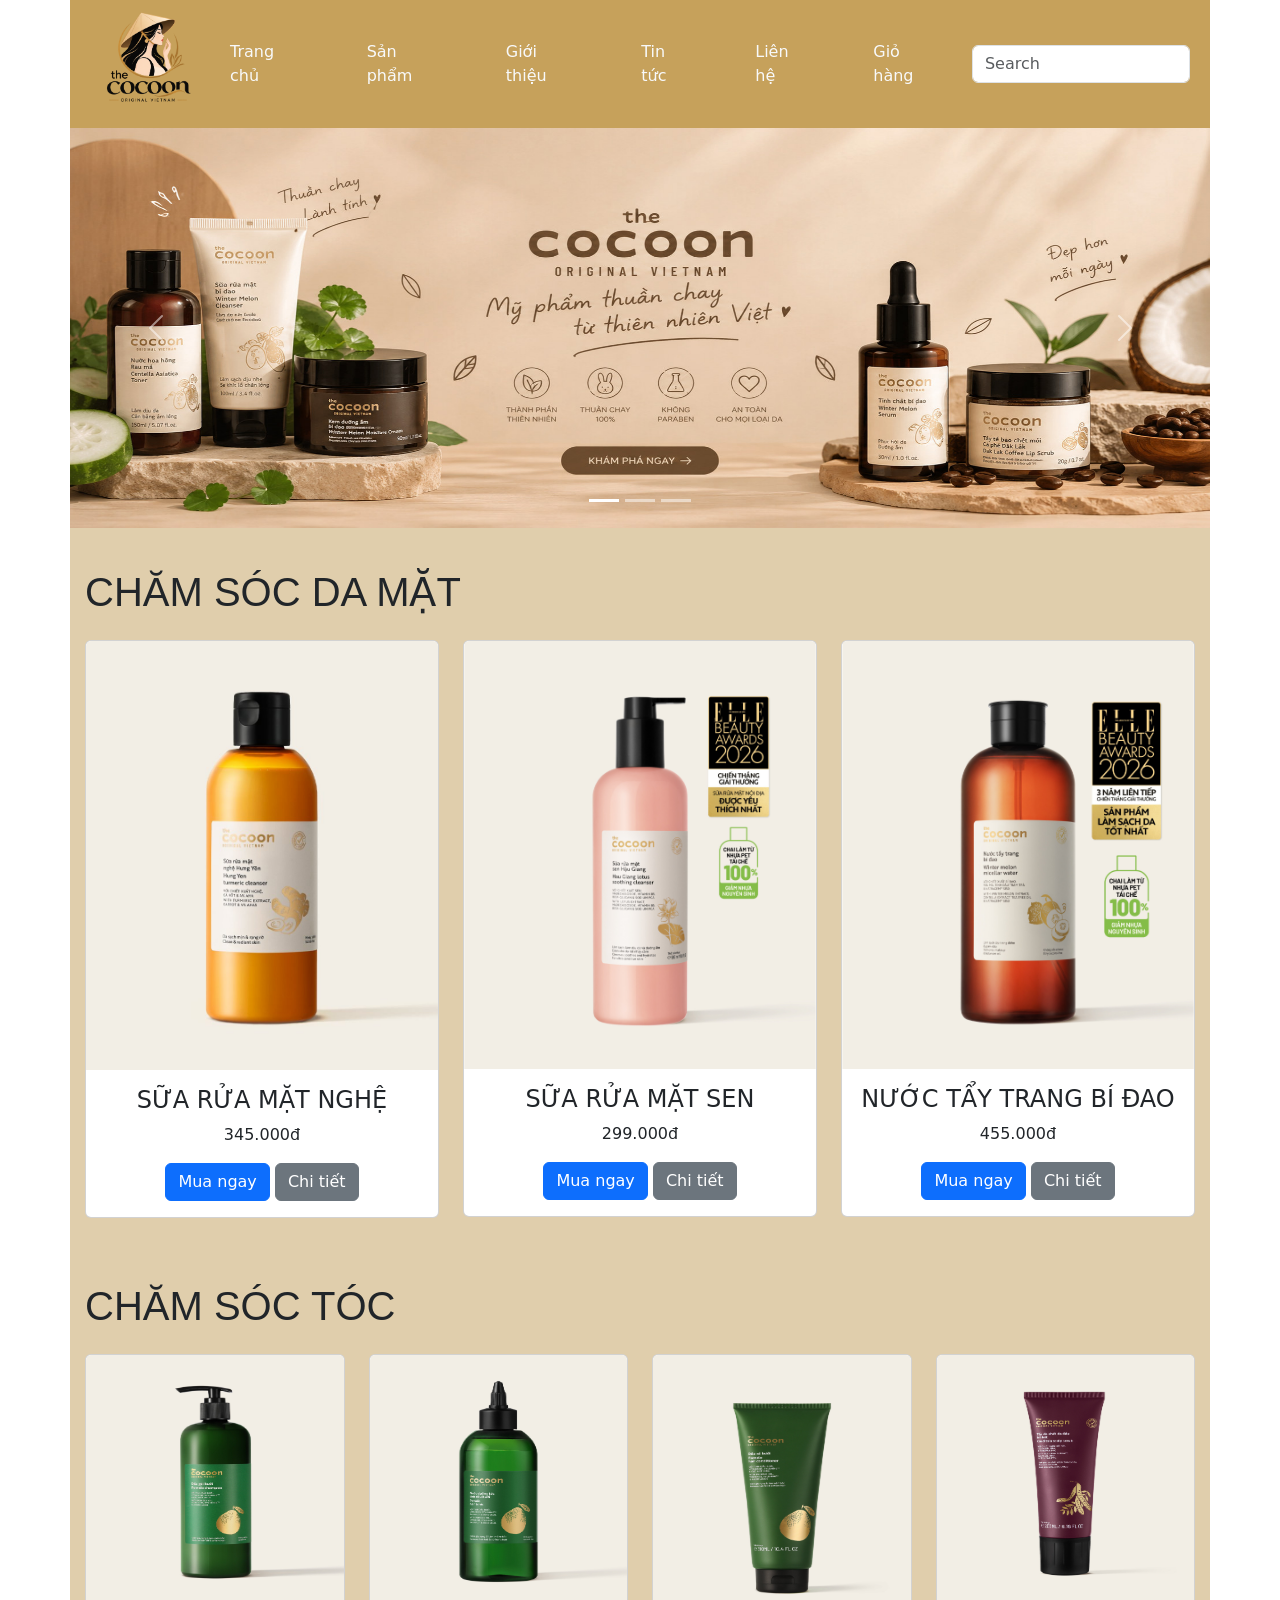
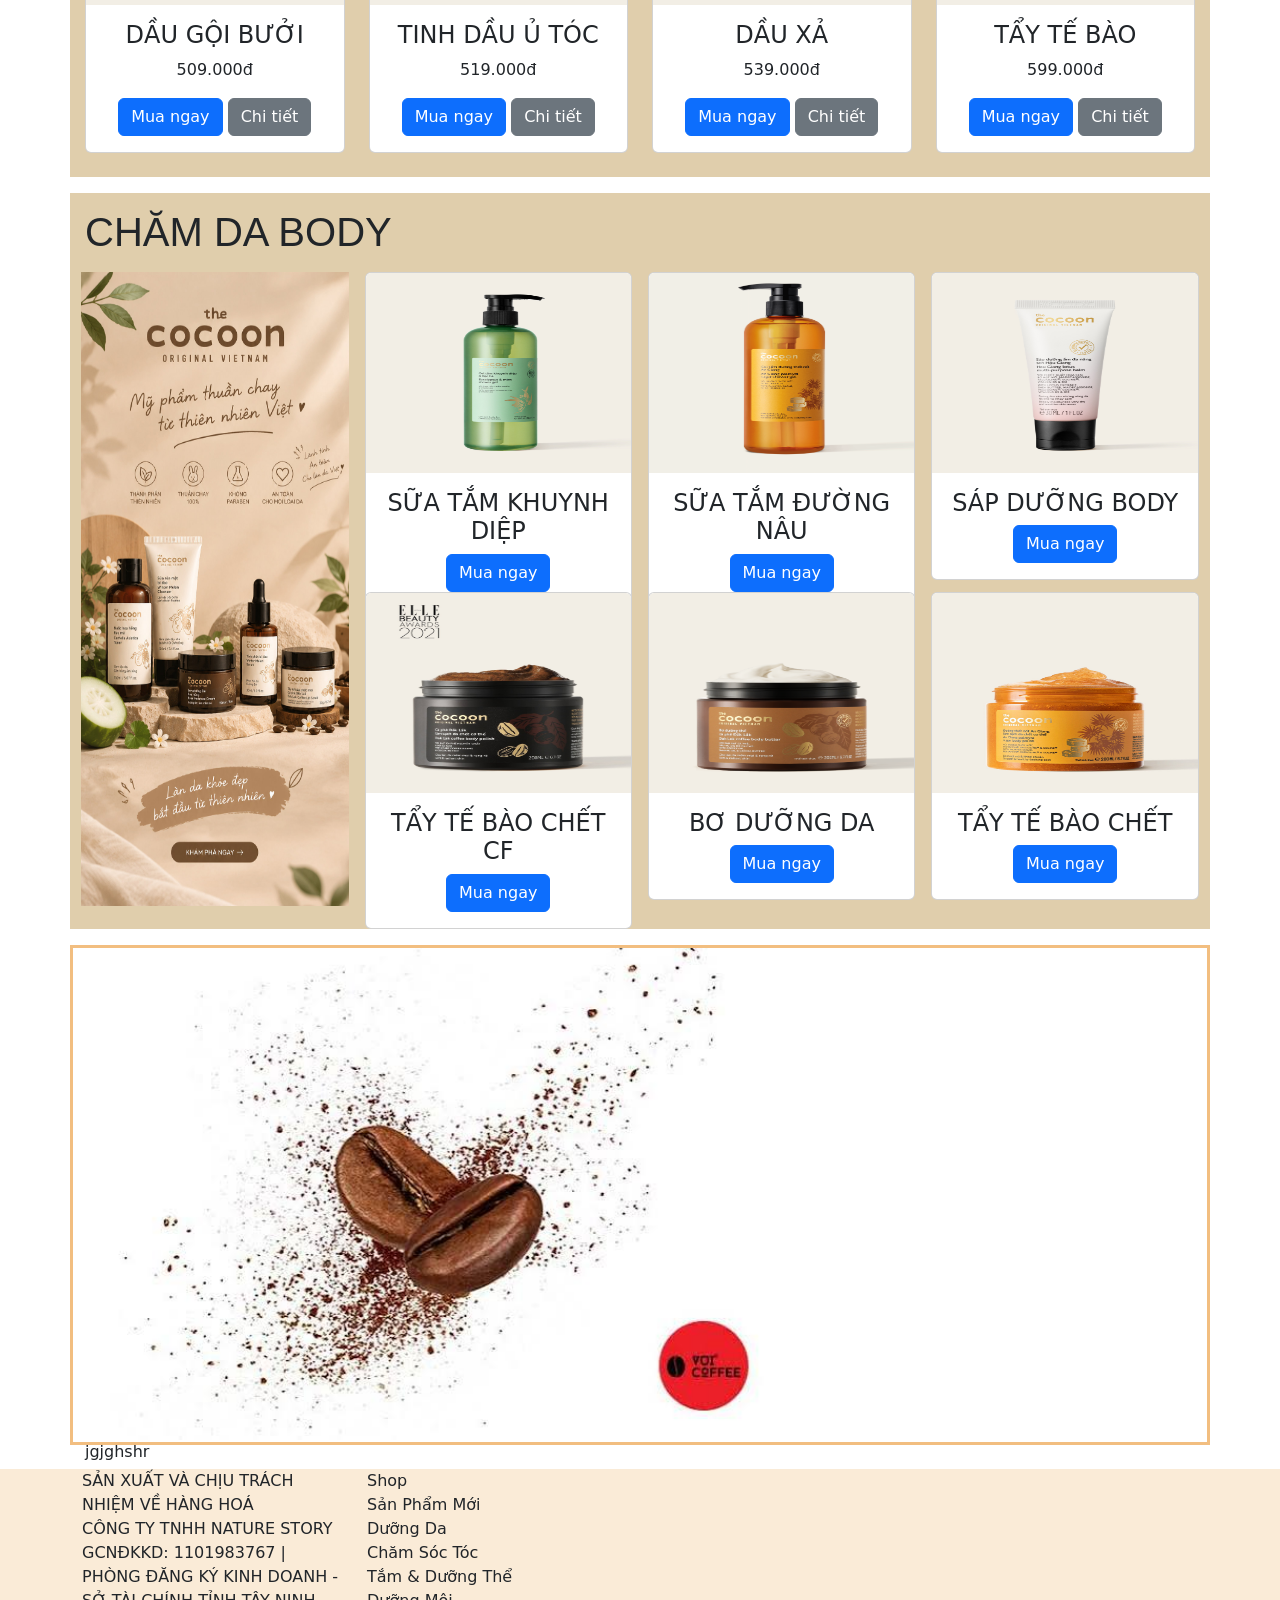
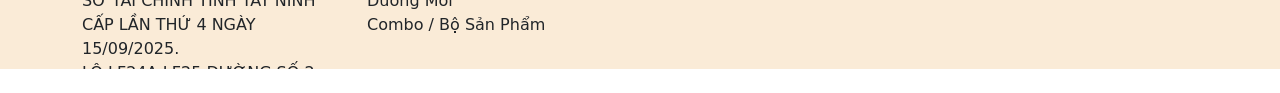
<file: index.html>
<!DOCTYPE html>
<html lang="en">

<head>
  <meta charset="UTF-8">
  <meta http-equiv="X-UA-Compatible" content="IE=edge">
  <meta name="viewport" content="width=device-width, initial-scale=1.0">
  <title>Trang chủ</title>
  <link href="https://cdn.jsdelivr.net/npm/bootstrap@5.3.8/dist/css/bootstrap.min.css" rel="stylesheet">
  <script src="https://cdn.jsdelivr.net/npm/bootstrap@5.3.8/dist/js/bootstrap.bundle.min.js"></script>
  <link rel="stylesheet" href="css/style.css">
  <style>
    .cha {
      position: relative;
    }

    .con {
      position: absolute;
      top: 30%;
      left: 40%;
      color: black;
    }

    .m1 {
      background-color: #C6A15B;

    }

    .m3 {
      background-color: #e0ceac;
      padding: 15px;
    }

    .m2 {
      background-color: #e0ceac;
      padding: 15px;
    }

    .m4 {
      background-color: #e0ceac;
      padding: 15px;
    }

    .container h1 {
      font-family: Arial, Helvetica, sans-serif;
    }

    .fbn img {
      width: 100%;
      height: 100%;
    }

    
  </style>
  </style>
</head>

<body>

  <div class="container p-0">
    <nav class="navbar navbar-expand-sm navbar-dark m1 w-100">
      <div class="container-fluid">
        <a class="navbar-brand" href="javascript:void(0)"></a>
        <button class="navbar-toggler" type="button" data-bs-toggle="collapse" data-bs-target="#mynavbar">
          <span class="navbar-toggler-icon"></span>
        </button>
        <div class="collapse navbar-collapse" id="mynavbar">
          <ul class="navbar-nav me-auto">
            <header style="height: 100px;" class="  d-flex align-items-center cha ">
              <img src="image/logo.png" alt="" style="height: 100%;">
            </header>
            <li class="nav-item p-4">
              <a class="nav-link text-light" href="javascript:void(0)">Trang chủ</a>
            </li>
            <li class="nav-item p-4">
              <a class="nav-link text-light" href="chitietdanhmuc.html">Sản phẩm</a>
            </li>
            <li class="nav-item p-4">
              <a class="nav-link text-light" href="info.html">Giới thiệu</a>
            </li>
            <li class="nav-item p-4">
              <a class="nav-link text-light" href="tintuc.html">Tin tức</a>
            </li>
            <li class="nav-item p-4">
              <a class="nav-link text-light href=" javascript:void(0)>Liên hệ</a>
            </li>
            <li class="nav-item p-4">
              <a class="nav-link text-light" href="giohang.html">Giỏ hàng</a>
            </li>
          </ul>
          <form class="d-flex">
            <input class="form-control me-2" type="text" placeholder="Search">

          </form>
        </div>
      </div>
    </nav>
  </div>

  <div class="container p-0">
    <div class="row">
      <div class="col-md-12">
        <div id="demo" class="carousel slide" data-bs-ride="carousel">

          <!-- Indicators/dots -->
          <div class="carousel-indicators">
            <button type="button" data-bs-target="#demo" data-bs-slide-to="0" class="active"></button>
            <button type="button" data-bs-target="#demo" data-bs-slide-to="1"></button>
            <button type="button" data-bs-target="#demo" data-bs-slide-to="2"></button>
          </div>

          <!-- The slideshow/carousel -->
          <div class="carousel-inner">
            <div class="carousel-item active">
              <img src="image/bn3.jpg" alt="Los Angeles" class="d-block w-100" style="height:400px ;">
            </div>
            <div class="carousel-item">
              <img src="image/bn2.jpg" alt="Chicago" class="d-block w-100" style="height:400px ;">
            </div>
            <div class="carousel-item">
              <img src="image/bnnm1.jpg" alt="New York" class="d-block w-100" style="height:400px ;">
            </div>
          </div>

          <!-- Left and right controls/icons -->
          <button class="carousel-control-prev" type="button" data-bs-target="#demo" data-bs-slide="prev">
            <span class="carousel-control-prev-icon"></span>
          </button>
          <button class="carousel-control-next" type="button" data-bs-target="#demo" data-bs-slide="next">
            <span class="carousel-control-next-icon"></span>
          </button>
        </div>
      </div>
    </div>
  </div>




  <div class=" container m4 py-4">
    <div class="row my-3">
      <h1> CHĂM SÓC DA MẶT</h1>
    </div>
    <div class="row">
      <div class="col-sm-6 col-md-4 hv">
        <div class="card text-center">
          <img class="card-img-top" src="image/srmnghe.jpg" alt="Card image">
          <div class="card-body">
            <h4 class="card-title">SỮA RỬA MẶT NGHỆ </h4>
            <p class="card-text">345.000đ</p>
            <a href="#" class="btn btn-primary">Mua ngay</a>
            <a href="detail.html" class="btn btn-secondary">Chi tiết</a>
          </div>
        </div>
      </div>
      <div class="col-sm-6 col-md-4 hv ">
        <div class="card text-center">
          <img class="card-img-top" src="image/srmsen.jpg" alt="Card image">
          <div class="card-body">
            <h4 class="card-title">SỮA RỬA MẶT SEN</h4>
            <p class="card-text">299.000đ</p>
            <a href="#" class="btn btn-primary">Mua ngay</a>
            <a href="detail.html" class="btn btn-secondary">Chi tiết</a>
          </div>
        </div>
      </div>
      <div class="col-sm-6 col-md-4 hv">
        <div class="card text-center">
          <img class="card-img-top" src="image/ttbidao.jpg" alt="Card image">
          <div class="card-body">
            <h4 class="card-title">NƯỚC TẨY TRANG BÍ ĐAO</h4>
            <p class="card-text">455.000đ</p>
            <a href="#" class="btn btn-primary">Mua ngay</a>
            <a href="detail.html" class="btn btn-secondary">Chi tiết</a>
          </div>
        </div>
      </div>

    </div>
  </div>

  <div class="container m2 py-4">
    <div class="row  my-3">
      <h1> CHĂM SÓC TÓC</h1>
    </div>

    <div class="row">
      <div class="col-sm-6 col-md-3 hv">
        <div class="card text-center">
          <img class="card-img-top" src="image/daugoi.jpg" alt="Card image" style="height:250px ;">
          <div class="card-body">
            <h4 class="card-title">DẦU GỘI BƯỞI</h4>
            <p class="card-text">509.000đ</p>
            <a href="#" class="btn btn-primary">Mua ngay</a>
            <a href="detail.html" class="btn btn-secondary">Chi tiết</a>
          </div>
        </div>
      </div>
      <div class="col-sm-6 col-md-3 hv">
        <div class="card text-center">
          <img class="card-img-top" src="image/nuoctinhdau.jpg" alt="Card image" style="height:250px ;">
          <div class="card-body">
            <h4 class="card-title">TINH DẦU Ủ TÓC</h4>
            <p class="card-text">519.000đ</p>
            <a href="#" class="btn btn-primary">Mua ngay</a>
            <a href="detail.html" class="btn btn-secondary">Chi tiết</a>
          </div>
        </div>
      </div>
      <div class="col-sm-6 col-md-3 hv">
        <div class="card text-center">
          <img class="card-img-top" src="image/dauxa.jpg" alt="Card image" style="height:250px ;">
          <div class="card-body">
            <h4 class="card-title">DẦU XẢ </h4>
            <p class="card-text">539.000đ</p>
            <a href="#" class="btn btn-primary">Mua ngay</a>
            <a href="detail.html" class="btn btn-secondary">Chi tiết</a>
          </div>
        </div>
      </div>
      <div class="col-sm-6 col-md-3 hv">
        <div class="card text-center">
          <img class="card-img-top" src="image/ttbctoc.jpg" alt="Card image" style="height:250px ;">
          <div class="card-body">
            <h4 class="card-title"> TẨY TẾ BÀO </h4>
            <p class="card-text">599.000đ</p>
            <a href="#" class="btn btn-primary">Mua ngay</a>
            <a href="detail.html" class="btn btn-secondary">Chi tiết</a>
          </div>
        </div>
      </div>
    </div>
  </div>


  <div class="container my-3 m3">
    <div class="row">
      <h1> CHĂM DA BODY </h1>
    </div>

    <div class="row">
      <div class="col-md-3  fbn p-2" style="height:650px ;">
        <img src="image/20de23cb-48b7-4f5d-a2d8-8231e789a96f.jpg" alt="">
      </div>
      <div class="col-md-9">
        <div class="row">
          <div class="col-md-4 p-2 " style="height:320px ;">
            <div class="card - text-center">
              <img class="card-img-top" src="image/stam.jpg" alt="Card image" style="height:200px ;">
              <div class="card-body">
                <h4 class="card-title">SỮA TẮM KHUYNH DIỆP</h4>
                <a href="#" class="btn btn-primary">Mua ngay</a>

              </div>
            </div>
          </div>
          <div class="col-md-4 p-2 " style="height:320px ;">
            <div class="card - text-center">
              <img class="card-img-top" src="image/stam1.png" alt="Card image" style="height:200px ;">
              <div class="card-body">
                <h4 class="card-title"> SỮA TẮM ĐƯỜNG NÂU</h4>
                <a href="#" class="btn btn-primary">Mua ngay</a>

              </div>
            </div>
          </div>
          <div class="col-md-4 p-2 " style="height:320px ;">
            <div class="card - text-center">
              <img class="card-img-top" src="image/sapduong.jpg" alt="Card image" style="height:200px ;">
              <div class="card-body">
                <h4 class="card-title">SÁP DƯỠNG BODY</h4>
                <a href="#" class="btn btn-primary">Mua ngay</a>

              </div>
            </div>
          </div>
          <div class="col-md-4 p-2 " style="height:320px ;">
            <div class="card - text-center">
              <img class="card-img-top" src="image/ttbc1.jpg" alt="Card image" style="height:200px ;">
              <div class="card-body">
                <h4 class="card-title">TẨY TẾ BÀO CHẾT CF</h4>
                <a href="#" class="btn btn-primary">Mua ngay</a>

              </div>
            </div>
          </div>
          <div class="col-md-4 p-2 " style="height:320px ;">
            <div class="card - text-center">
              <img class="card-img-top" src="image/boduong.png" alt="Card image" style="height:200px ;">
              <div class="card-body">
                <h4 class="card-title">BƠ DƯỠNG DA</h4>
                <a href="#" class="btn btn-primary">Mua ngay</a>

              </div>
            </div>
          </div>
          <div class="col-md-4 p-2 " style="height:320px ;">
            <div class="card - text-center">
              <img class="card-img-top" src="image/ttbc.jpg" alt="Card image" style="height:200px ;">
              <div class="card-body">
                <h4 class="card-title">TẨY TẾ BÀO CHẾT</h4>
                <a href="#" class="btn btn-primary">Mua ngay</a>

              </div>
            </div>
          </div>

        </div>
      </div>
    </div>
  </div>
  <div class="container" style="border:3px solid rgb(242, 190, 128) ; height:500px; width:100% ;">
    <div class="row">
      <div class="col-md-12">
        <img src="image/cf.jpg" height="100%; width:100%;">
        <div class="image-text">jgjghshr</div>
      </div>
    </div>
  </div>


  <div class="container-fluid my-4" style="background-color:antiquewhite ">
    <div class="container">
      <footer>
        <div class="row">
          <div class="col-md-3" style="height: 200px">
            <p>

              SẢN XUẤT VÀ CHỊU TRÁCH NHIỆM VỀ HÀNG HOÁ <br>
              CÔNG TY TNHH NATURE STORY <br>

              GCNĐKKD: 1101983767 | PHÒNG ĐĂNG KÝ KINH DOANH - SỞ TÀI CHÍNH TỈNH TÂY NINH CẤP LẦN THỨ 4 NGÀY
              15/09/2025.<br>
              LÔ LF24A-LF25 ĐƯỜNG SỐ 2, KHU CÔNG NGHIỆP XUYÊN Á, XÃ ĐỨC LẬP, TỈNH TÂY NINH, VIỆT <br>

              ĐIỆN THOẠI: 19009300 – EMAIL: WE@COCOONVIETNAM.COM<br>
            </p>
          </div>
          <div class="col-md-3" style="height: 200px">
            <p>
              Shop <br>
              Sản Phẩm Mới <br>
              Dưỡng Da <br>
              Chăm Sóc Tóc <br>
              Tắm & Dưỡng Thể <br>
              Dưỡng Môi <br>
              Combo / Bộ Sản Phẩm <br>
            </p>
          </div>
          <div class="col-md-3" style="height: 200px">
            <iframe
              src="https://www.google.com/maps/embed?pb=!1m18!1m12!1m3!1d7839.7555572625315!2d106.63146967575206!3d10.743901989402852!2m3!1f0!2f0!3f0!3m2!1i1024!2i768!4f13.1!3m3!1m2!1s0x31752e794ceeb2e7%3A0x60feca181d4f1dd3!2zVHLGsOG7nW5nIENhbyDEkeG6s25nIEtpbmggdOG6vyBL4bu5IHRodeG6rXQgVHAuSENN!5e0!3m2!1svi!2s!4v1789953434607!5m2!1svi!2s"
              width="250" height="200" style="border:0;" allowfullscreen="" loading="lazy"
              referrerpolicy="strict-origin-when-cross-origin"></iframe>
          </div>
        </div>
      </footer>
    </div>
  </div>


</body>

</html>
</file>
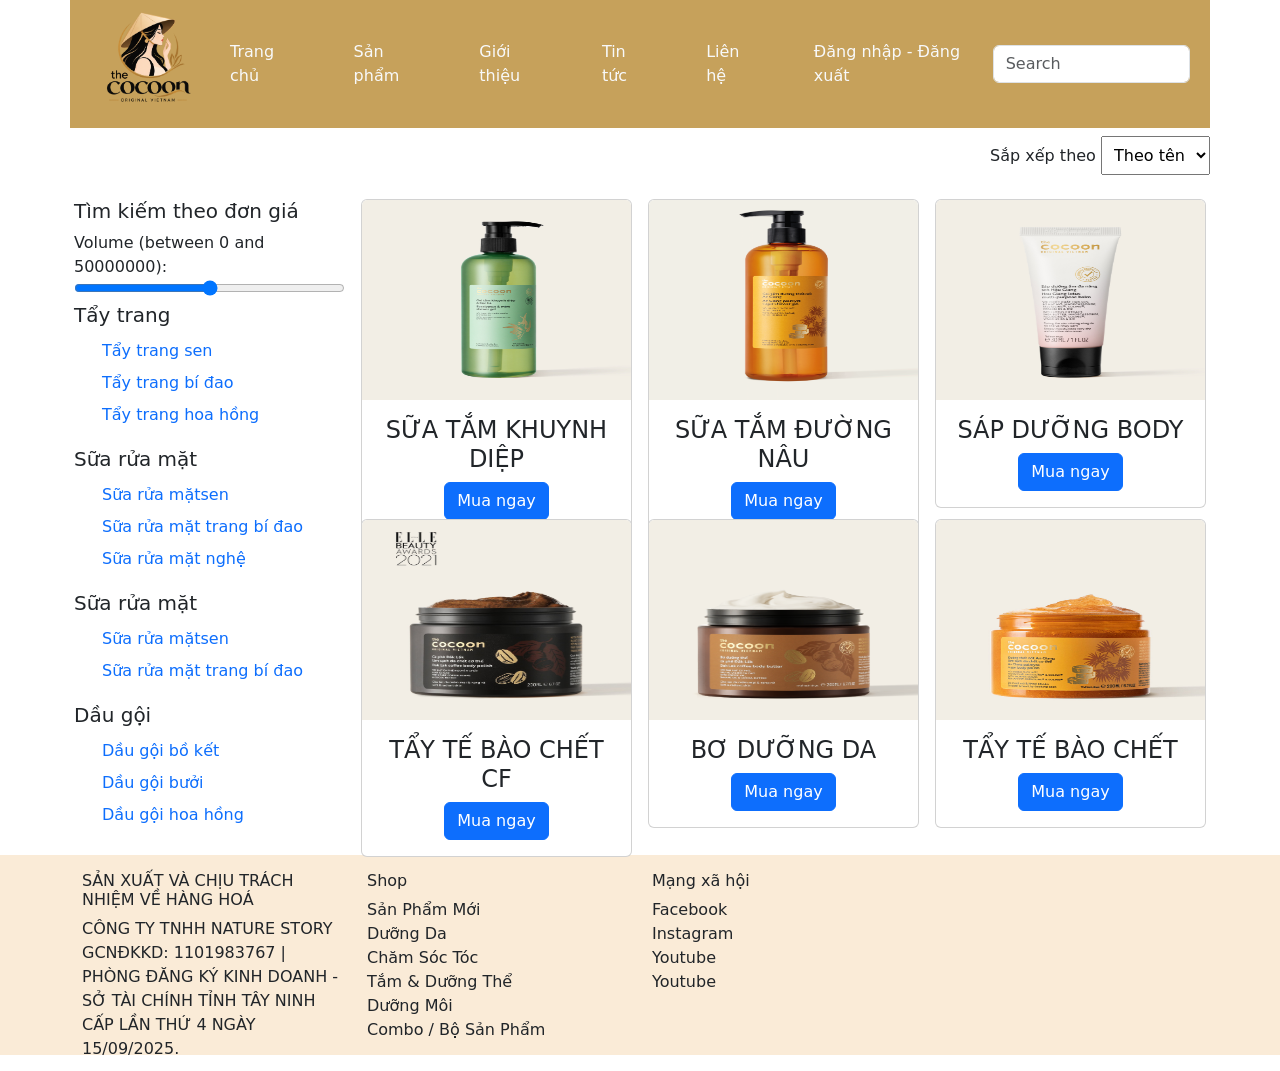
<file: chitietdanhmuc.html>
<!DOCTYPE html>
<html lang="en">

<head>
  <meta charset="UTF-8">
  <meta http-equiv="X-UA-Compatible" content="IE=edge">
  <meta name="viewport" content="width=device-width, initial-scale=1.0">
  <title>Sản phẩm</title>
  <link href="https://cdn.jsdelivr.net/npm/bootstrap@5.3.8/dist/css/bootstrap.min.css" rel="stylesheet">
  <script src="https://cdn.jsdelivr.net/npm/bootstrap@5.3.8/dist/js/bootstrap.bundle.min.js"></script>
  <link rel="stylesheet" href="css/style.css">


  <style>
    .banner img {
      width: 100%;
      height: 250px;
    }

    .m1 {
      background-color: #C6A15B;
    }
  </style>
</head>

<body>

  <div class="container p-0">
    <nav class="navbar navbar-expand-sm navbar-dark m1 w-100">
      <div class="container-fluid">
        <a class="navbar-brand" href="javascript:void(0)"></a>
        <button class="navbar-toggler" type="button" data-bs-toggle="collapse" data-bs-target="#mynavbar">
          <span class="navbar-toggler-icon"></span>
        </button>
        <div class="collapse navbar-collapse" id="mynavbar">
          <ul class="navbar-nav me-auto">
            <header style="height: 100px;" class="  d-flex align-items-center cha ">
              <img src="image/logo.png" alt="" style="height: 100%;">
            </header>


            <li class="nav-item p-4">
              <a class="nav-link text-light" href="index .html">Trang chủ</a>
            </li>
            <li class="nav-item p-4">
              <a class="nav-link text-light" href="javascript:void(0)">Sản phẩm</a>
            </li>
            <li class="nav-item p-4">
              <a class="nav-link text-light" href="javascript:void(0)">Giới thiệu</a>
            </li>
            <li class="nav-item p-4">
              <a class="nav-link text-light" href="tintuc.html">Tin tức</a>
            </li>
            <li class="nav-item p-4">
              <a class="nav-link text-light href=" javascript:void(0)>Liên hệ</a>
            </li>
            <li class="nav-item p-4">
              <a class="nav-link text-light href=" javascript:void(0)>Đăng nhập - Đăng xuất</a>
            </li>
          </ul>
          <form class="d-flex">
            <input class="form-control me-2" type="text" placeholder="Search">

          </form>
        </div>
      </div>
    </nav>
  </div>

  <div class="container my-2">
    <div class="row">
      <div class="col-md-6"></div>
      <div class="col-md-6 text-end p-0">
        <label for="">Sắp xếp theo</label>
        <select name="" id="" class="p-2">
          <option value="">Theo tên</option>
          <option value="">Theo giá</option>
        </select>
      </div>
    </div>
  </div>



  <div class="container p-2">
    <div class="row">
      <div class="col-md-3 p-2" >
        <div class="menu-pro" style="height:600px ;">
          <h5>Tìm kiếm theo đơn giá</h3>
            <form action="/action_page.php">
              <label for="vol">Volume (between 0 and 50000000):</label>
              <input type="range" id="vol" name="vol" min="0" max="50000000" class="w-100">
            </form>

            <div class="row">
              <h5>Tẩy trang</h5>
            </div>
            <div class="row" id="taytrang">
              <ul>
                <li class="ms-4 p-1"><a href="">Tẩy trang sen </a></li>
                <li class="ms-4 p-1"> <a href="">Tẩy trang bí đao</a></li>
                <li class="ms-4 p-1"><a href="">Tẩy trang hoa hồng</a></li>
              </ul>
            </div>

            <div class="row">
              <h5>Sữa rửa mặt</h5>
            </div>
            <div class="row" id="suaruamat">
              <ul>
                <li class="ms-4 p-1"><a href="">Sữa rửa mặtsen </a></li>
                <li class="ms-4 p-1"> <a href="">Sữa rửa mặt trang bí đao</a></li>
                <li class="ms-4 p-1"><a href="">Sữa rửa mặt nghệ</a></li>
              </ul>
            </div>
            <div class="row">
              <h5>Sữa rửa mặt</h5>
            </div>
            <div class="row" id="suaruamat">
              <ul>
                <li class="ms-4 p-1"><a href="">Sữa rửa mặtsen </a></li>
                <li class="ms-4 p-1"> <a href="">Sữa rửa mặt trang bí đao</a></li>
              
              </ul>
            </div>

            <div class="row">
              <h5>Dầu gội</h5>
            </div>
            <div class="row" id="taytrang">
              <ul>
                <li class="ms-4 p-1"><a href="">Dầu gội bồ kết</a></li>
                <li class="ms-4 p-1"> <a href="">Dầu gội bưởi</a></li>
                <li class="ms-4 p-1"><a href="">Dầu gội hoa hồng</a></li>
              </ul>
            </div>
        </div>
      </div>
      <div class="col-md-9">
        <div class="row">
          <div class="col-md-4 p-2 " style="height:320px ;">
            <div class="card - text-center">
              <img class="card-img-top" src="image/stam.jpg" alt="Card image" style="height:200px ;">
              <div class="card-body">
                <h4 class="card-title">SỮA TẮM KHUYNH DIỆP</h4>
                <a href="#" class="btn btn-primary">Mua ngay</a>

              </div>
            </div>
          </div>
          <div class="col-md-4 p-2 " style="height:320px ;">
            <div class="card - text-center">
              <img class="card-img-top" src="image/stam1.png" alt="Card image" style="height:200px ;">
              <div class="card-body">
                <h4 class="card-title"> SỮA TẮM ĐƯỜNG NÂU</h4>
                <a href="#" class="btn btn-primary">Mua ngay</a>

              </div>
            </div>
          </div>
          <div class="col-md-4 p-2 " style="height:320px ;">
            <div class="card - text-center">
              <img class="card-img-top" src="image/sapduong.jpg" alt="Card image" style="height:200px ;">
              <div class="card-body">
                <h4 class="card-title">SÁP DƯỠNG BODY</h4>
                <a href="#" class="btn btn-primary">Mua ngay</a>

              </div>
            </div>
          </div>
          <div class="col-md-4 p-2 " style="height:320px ;">
            <div class="card - text-center">
              <img class="card-img-top" src="image/ttbc1.jpg" alt="Card image" style="height:200px ;">
              <div class="card-body">
                <h4 class="card-title">TẨY TẾ BÀO CHẾT CF</h4>
                <a href="#" class="btn btn-primary">Mua ngay</a>

              </div>
            </div>
          </div>
          <div class="col-md-4 p-2 " style="height:320px ;">
            <div class="card - text-center">
              <img class="card-img-top" src="image/boduong.png" alt="Card image" style="height:200px ;">
              <div class="card-body">
                <h4 class="card-title">BƠ DƯỠNG DA</h4>
                <a href="#" class="btn btn-primary">Mua ngay</a>

              </div>
            </div>
          </div>
          <div class="col-md-4 p-2 " style="height:320px ;">
            <div class="card - text-center">
              <img class="card-img-top" src="image/ttbc.jpg" alt="Card image" style="height:200px ;">
              <div class="card-body">
                <h4 class="card-title">TẨY TẾ BÀO CHẾT</h4>
                <a href="#" class="btn btn-primary">Mua ngay</a>

              </div>
            </div>
          </div>

        </div>
      </div>
    </div>
  </div>

  </div>
  </div>

  </div>
  <div class="container-fluid my-3" style="background-color:antiquewhite ">
    <div class="container">
      <footer>
        <div class="row">
          <div class="col-md-3" style="height: 200px">
            <p>
            <h6>SẢN XUẤT VÀ CHỊU TRÁCH NHIỆM VỀ HÀNG HOÁ </h6>
            CÔNG TY TNHH NATURE STORY <br>

            GCNĐKKD: 1101983767 | PHÒNG ĐĂNG KÝ KINH DOANH - SỞ TÀI CHÍNH TỈNH TÂY NINH CẤP LẦN THỨ 4 NGÀY
            15/09/2025.<br>
            LÔ LF24A-LF25 ĐƯỜNG SỐ 2 <br>
            </p>
          </div>
          <div class="col-md-3" style="height: 200px">
            <p>
            <h6>Shop </h6>
            Sản Phẩm Mới <br>
            Dưỡng Da <br>
            Chăm Sóc Tóc <br>
            Tắm & Dưỡng Thể <br>
            Dưỡng Môi <br>
            Combo / Bộ Sản Phẩm <br>
            </p>
          </div>

          <div class="col-md-3" style="height: 200px">
            <p>
            <h6>Mạng xã hội </h6>
              Facebook <br>
              Instagram <br>
              Youtube <br>
              Youtube <br>
             
            </p>
          </div>
          <div class="col-md-3" style="height: 200px">
            <iframe
              src="https://www.google.com/maps/embed?pb=!1m18!1m12!1m3!1d7839.7555572625315!2d106.63146967575206!3d10.743901989402852!2m3!1f0!2f0!3f0!3m2!1i1024!2i768!4f13.1!3m3!1m2!1s0x31752e794ceeb2e7%3A0x60feca181d4f1dd3!2zVHLGsOG7nW5nIENhbyDEkeG6s25nIEtpbmggdOG6vyBL4bu5IHRodeG6rXQgVHAuSENN!5e0!3m2!1svi!2s!4v1789953434607!5m2!1svi!2s"
              width="250" height="200" style="border:0;" allowfullscreen="" loading="lazy"
              referrerpolicy="strict-origin-when-cross-origin"></iframe>
          </div>
        </div>
      </footer>
    </div>
  </div>


</body>

</html>
</file>
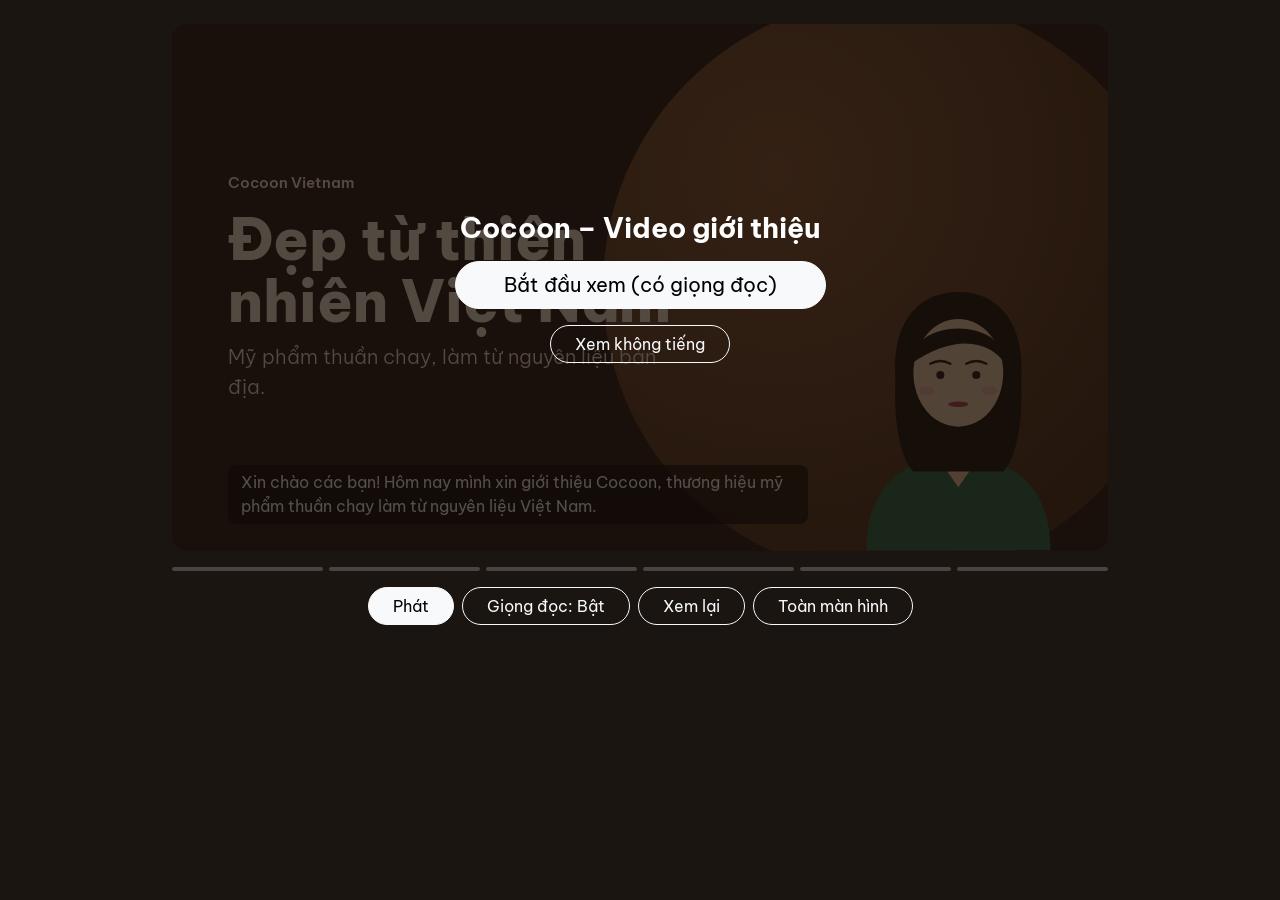
<file: cocoon-video.html>
<!DOCTYPE html>
<html lang="vi">
<head>
<meta charset="UTF-8">
<meta name="viewport" content="width=device-width, initial-scale=1">
<title>Cocoon – Video giới thiệu mỹ phẩm</title>
<link rel="preconnect" href="https://fonts.googleapis.com">
<link rel="preconnect" href="https://fonts.gstatic.com" crossorigin>
<link href="https://fonts.googleapis.com/css2?family=Be+Vietnam+Pro:wght@300;400;600;800&display=swap" rel="stylesheet">
<link href="https://cdn.jsdelivr.net/npm/bootstrap@5.3.3/dist/css/bootstrap.min.css" rel="stylesheet">
<style>
  body { font-family: "Be Vietnam Pro", system-ui, sans-serif; background: #1b1511; color: #fff; }
  .stage { position: relative; overflow: hidden; border-radius: 1rem; background: #000; }
  .scene {
    position: absolute; inset: 0; display: flex; align-items: center;
    padding: 6%; opacity: 0; visibility: hidden;
    transition: opacity .9s ease, visibility .9s;
    background: var(--bg); color: var(--fg);
  }
  .scene.active { opacity: 1; visibility: visible; }
  .orb {
    position: absolute; right: -8%; top: 50%; width: 62%; aspect-ratio: 1; border-radius: 50%;
    background: var(--orb); transform: translateY(-50%) scale(.6);
    transition: transform 4.5s cubic-bezier(.2,.7,.2,1);
  }
  .scene.active .orb { transform: translateY(-50%) scale(1); }
  .orb.small { width: 30%; right: 12%; top: 22%; opacity: .55; }
  .copy { position: relative; z-index: 2; max-width: 55%; }
  .copy h2 { font-weight: 800; font-size: clamp(1.4rem, 5.2vw, 3.6rem); line-height: 1.08; margin: 0 0 .6rem; }
  .copy p  { font-weight: 300; font-size: clamp(.8rem, 1.8vw, 1.25rem); margin: 0; line-height: 1.5; }
  .copy .tag { font-weight: 600; font-size: clamp(.7rem, 1.4vw, .95rem); margin-bottom: .8rem; opacity: .75; }
  .scene.active .copy > * { animation: rise .9s both; }
  .scene.active .copy > *:nth-child(2) { animation-delay: .25s; }
  .scene.active .copy > *:nth-child(3) { animation-delay: .5s; }
  @keyframes rise { from { opacity: 0; transform: translateY(18px); } to { opacity: 1; transform: none; } }

  .s-intro  { --bg:#2a1d14; --fg:#f6ead9; --orb: radial-gradient(circle at 30% 30%, #8a5a36, #3b2616); }
  .s-coffee { --bg:#4a2e1c; --fg:#fbeedd; --orb: radial-gradient(circle at 35% 35%, #c08a58, #6b4128); }
  .s-bido   { --bg:#dcebd2; --fg:#233a22; --orb: radial-gradient(circle at 35% 35%, #f4fbe9, #9cc58a); }
  .s-rose   { --bg:#f6d3dc; --fg:#5a1730; --orb: radial-gradient(circle at 35% 35%, #ffe9ee, #e07a96); }
  .s-nghe   { --bg:#f2b43a; --fg:#3b2400; --orb: radial-gradient(circle at 35% 35%, #ffd877, #d9800f); }
  .s-end    { --bg:#1f3a2b; --fg:#eaf5e4; --orb: radial-gradient(circle at 35% 35%, #4f8a63, #14291d); }


  .presenter { position: absolute; right: 4%; bottom: 0; width: 24%; z-index: 3; pointer-events: none; }
  .presenter svg { width: 100%; height: auto; display: block; }
  .presenter .mouth { transform-box: fill-box; transform-origin: center; }
  .presenter .eyes { transform-box: fill-box; transform-origin: center; animation: blink 4.5s infinite; }
  .presenter.talking .mouth { animation: talk .26s infinite alternate ease-in-out; }
  .presenter.talking .bob { animation: bob .9s infinite alternate ease-in-out; }
  @keyframes talk { from { transform: scaleY(1); } to { transform: scaleY(3.6) scaleX(.85); } }
  @keyframes bob { from { transform: translateY(0); } to { transform: translateY(-3px); } }
  @keyframes blink { 0%, 94%, 100% { transform: scaleY(1); } 97% { transform: scaleY(.1); } }
  .host-video { position: absolute; right: 4%; bottom: 5%; width: 24%; aspect-ratio: 9/16; max-height: 90%; object-fit: cover; border-radius: .75rem; z-index: 3; background: #000; box-shadow: 0 6px 24px rgba(0,0,0,.35); }
  .subtitle {
    position: absolute; left: 6%; bottom: 5%; max-width: 62%; z-index: 4;
    background: rgba(0,0,0,.6); color: #fff; padding: .4rem .8rem; border-radius: .5rem;
    font-size: clamp(.62rem, 1.45vw, 1rem); line-height: 1.45;
  }
  .start-overlay { position: absolute; inset: 0; z-index: 10; background: rgba(20,12,8,.72); }

  .progress-row { display: flex; gap: 6px; }
  .progress-row .seg { flex: 1; height: 4px; background: #ffffff33; border-radius: 4px; overflow: hidden; cursor: pointer; }
  .progress-row .seg i { display: block; height: 100%; width: 0; background: #fff; }
  .btn-ctrl { border-radius: 50rem; }
  @media (max-width: 575px) { .copy { max-width: 70%; } }
  @media (prefers-reduced-motion: reduce) {
    .scene, .orb { transition: none; }
    .scene.active .copy > * { animation: none; }
  }
</style>
</head>
<body>
<main class="container py-4" style="max-width: 960px;">
  <div class="stage ratio ratio-16x9" id="stage">
    <div>
      <section class="scene s-intro" data-voice="Xin chào các bạn! Hôm nay mình xin giới thiệu Cocoon, thương hiệu mỹ phẩm thuần chay làm từ nguyên liệu Việt Nam.">
        <div class="orb"></div>
        <div class="copy">
          <div class="tag">Cocoon Vietnam</div>
          <h2>Đẹp từ thiên nhiên Việt Nam</h2>
          <p>Mỹ phẩm thuần chay, làm từ nguyên liệu bản địa.</p>
        </div>
      </section>

      <section class="scene s-coffee" data-voice="Đầu tiên là cà phê Đắk Lắk. Hạt cà phê giúp tẩy tế bào chết nhẹ nhàng, cho làn da mịn màng và sạch sâu.">
        <div class="orb"></div>
        <div class="copy">
          <div class="tag">Cà phê Đắk Lắk</div>
          <h2>Làn da mịn màng, sạch sâu</h2>
          <p>Hạt cà phê Đắk Lắk giúp tẩy tế bào chết cho mặt và cơ thể.</p>
        </div>
      </section>

      <section class="scene s-bido" data-voice="Tiếp theo là bí đao. Mát lành và dịu nhẹ, bí đao giúp làm dịu da và cân bằng da dầu mỗi ngày.">
        <div class="orb"></div>
        <div class="copy">
          <div class="tag">Bí đao</div>
          <h2>Làm dịu, cân bằng da dầu</h2>
          <p>Bí đao mát lành, quen thuộc trong bữa cơm Việt, nay chăm da mỗi ngày.</p>
        </div>
      </section>

      <section class="scene s-rose" data-voice="Hoa hồng mang đến hương thơm dịu dàng, giúp cấp ẩm cho làn da mềm mượt.">
        <div class="orb"></div>
        <div class="copy">
          <div class="tag">Hoa hồng</div>
          <h2>Cấp ẩm, da mềm mượt</h2>
          <p>Hương hoa hồng nhẹ nhàng cho làn da đủ nước.</p>
        </div>
      </section>

      <section class="scene s-nghe" data-voice="Còn nghệ Hưng Yên là bí quyết dưỡng da truyền thống, giúp da sáng và đều màu.">
        <div class="orb"></div>
        <div class="copy">
          <div class="tag">Nghệ Hưng Yên</div>
          <h2>Da sáng, đều màu</h2>
          <p>Nghệ vàng Hưng Yên, bí quyết dưỡng da truyền thống.</p>
        </div>
      </section>

      <section class="scene s-end" data-voice="Tất cả sản phẩm Cocoon đều thuần chay và không thử nghiệm trên động vật. Cocoon, làm đẹp từ thiên nhiên Việt Nam. Cảm ơn các bạn đã xem!">
        <div class="orb"></div>
        <div class="copy">
          <div class="tag">Cam kết của Cocoon</div>
          <h2>100% thuần chay. Không thử nghiệm trên động vật.</h2>
          <p>Cocoon – Làm đẹp từ thiên nhiên Việt Nam.</p>
        </div>
      </section>

      <div class="presenter" id="presenter" aria-hidden="true">
        <svg viewBox="0 0 200 270" xmlns="http://www.w3.org/2000/svg">
          <path d="M18 270 C18 208 58 186 100 186 C142 186 182 208 182 270Z" fill="#2f6b4a"/>
          <path d="M82 188 L100 214 L118 188Z" fill="#f1c9a5"/>
          <rect x="88" y="158" width="24" height="34" fill="#f1c9a5"/>
          <g class="bob">
            <path d="M44 120 C40 60 70 40 100 40 C130 40 160 60 156 120 C158 160 150 190 140 200 L60 200 C50 190 42 160 44 120Z" fill="#1d1410"/>
            <ellipse cx="100" cy="112" rx="40" ry="48" fill="#f6d3b3"/>
            <path d="M58 104 C58 62 142 62 142 104 C128 84 98 76 58 104Z" fill="#1d1410"/>
            <g class="eyes"><circle cx="84" cy="114" r="3.6" fill="#2a1a12"/><circle cx="116" cy="114" r="3.6" fill="#2a1a12"/></g>
            <path d="M75 104 Q84 99 93 104 M107 104 Q116 99 125 104" stroke="#2a1a12" stroke-width="2" fill="none" stroke-linecap="round"/>
            <ellipse cx="72" cy="128" rx="7" ry="4" fill="#f09aa8" opacity=".45"/>
            <ellipse cx="128" cy="128" rx="7" ry="4" fill="#f09aa8" opacity=".45"/>
            <ellipse class="mouth" cx="100" cy="140" rx="9" ry="2.4" fill="#b3475a"/>
          </g>
        </svg>
      </div>
      <video class="host-video" id="hostVideo" playsinline preload="auto" hidden></video>
      <div class="subtitle" id="subtitle"></div>
      <div class="start-overlay d-flex flex-column align-items-center justify-content-center gap-3 text-center p-3" id="overlay">
        <h3 class="fw-bold m-0">Cocoon – Video giới thiệu</h3>
        <button class="btn btn-light btn-lg btn-ctrl px-5" id="startVoice">Bắt đầu xem (có giọng đọc)</button>
        <button class="btn btn-outline-light btn-ctrl px-4" id="startMute">Xem không tiếng</button>
      </div>
    </div>
  </div>

  <div class="progress-row mt-3" id="progress" aria-label="Tiến trình video"></div>

  <div class="d-flex flex-wrap gap-2 justify-content-center mt-3">
    <button class="btn btn-light btn-ctrl px-4" id="playBtn">Phát</button>
    <button class="btn btn-outline-light btn-ctrl px-4" id="voiceBtn">Giọng đọc: Bật</button>
    <button class="btn btn-outline-light btn-ctrl px-4" id="replayBtn">Xem lại</button>
    <button class="btn btn-outline-light btn-ctrl px-4" id="fsBtn">Toàn màn hình</button>
  </div>
</main>

<script src="https://cdn.jsdelivr.net/npm/bootstrap@5.3.3/dist/js/bootstrap.bundle.min.js"></script>
<script>
(function () {
  var HOST_VIDEO = '';            // dán đường dẫn video MC vào đây, ví dụ 'mc.mp4'
  var MIN = 5500;                 // thời gian tối thiểu mỗi cảnh (ms)
  var scenes = document.querySelectorAll('.scene');
  var bar = document.getElementById('progress');
  var playBtn = document.getElementById('playBtn');
  var voiceBtn = document.getElementById('voiceBtn');
  var presenter = document.getElementById('presenter');
  var subtitle = document.getElementById('subtitle');
  var overlay = document.getElementById('overlay');
  var synth = window.speechSynthesis, viVoice = null, token = 0;
  var segs = [], current = 0, elapsed = 0, last = performance.now();
  var playing = false, voiceOn = true, speaking = false, spoken = true;
  var hostVideo = document.getElementById('hostVideo'), HOST = !!HOST_VIDEO;
  if (HOST) {
    hostVideo.src = HOST_VIDEO; hostVideo.hidden = false;
    presenter.style.display = 'none';
    voiceBtn.style.display = 'none';
    document.getElementById('startVoice').textContent = 'Bắt đầu xem (có tiếng)';
    hostVideo.addEventListener('loadedmetadata', function () {
      MIN = hostVideo.duration * 1000 / scenes.length;   // chia đều video cho các cảnh
    });
  }

  function pickVoice() {
    if (!synth) return;
    viVoice = synth.getVoices().filter(function (v) { return /^vi/i.test(v.lang); })[0] || null;
  }
  if (synth) { pickVoice(); synth.onvoiceschanged = pickVoice; }

  function speak(text) {
    var my = ++token;
    speaking = false;
    if (synth) synth.cancel();
    if (!voiceOn || !synth) { spoken = true; return; }
    spoken = false;
    var u = new SpeechSynthesisUtterance(text);
    u.lang = 'vi-VN'; u.rate = 0.95;
    if (viVoice) u.voice = viVoice;
    u.onstart = function () { if (my === token) speaking = true; };
    u.onend = u.onerror = function () { if (my === token) { speaking = false; spoken = true; } };
    synth.speak(u);
  }

  scenes.forEach(function (_, i) {
    var s = document.createElement('div');
    s.className = 'seg';
    s.innerHTML = '<i></i>';
    s.addEventListener('click', function () { go(i, true); });
    bar.appendChild(s);
    segs.push(s.firstChild);
  });

  function go(i, seek) {
    current = i; elapsed = 0;
    scenes.forEach(function (sc, k) { sc.classList.toggle('active', k === i); });
    segs.forEach(function (f, k) { f.style.width = k < i ? '100%' : '0'; });
    subtitle.textContent = scenes[i].dataset.voice;
    if (HOST && seek) hostVideo.currentTime = i * MIN / 1000;
    if (playing && !HOST) speak(scenes[i].dataset.voice); else spoken = true;
  }

  function stop() {
    playing = false; token++; speaking = false;
    if (synth) synth.cancel();
    presenter.classList.remove('talking');
    if (HOST) hostVideo.pause();
    playBtn.textContent = 'Phát';
  }

  function tick(now) {
    var dt = now - last; last = now;
    if (playing) {
      elapsed += dt;
      segs[current].style.width = Math.min(100, elapsed / MIN * 100) + '%';
      presenter.classList.toggle('talking', voiceOn ? speaking : elapsed < MIN * 0.85);
      if (elapsed > 25000) spoken = true;          // phòng khi giọng đọc bị treo
      if (elapsed >= MIN && spoken) {
        if (current < scenes.length - 1) go(current + 1);
        else stop();
      }
    }
    requestAnimationFrame(tick);
  }

  function start(withVoice) {
    voiceOn = HOST ? false : withVoice;
    if (HOST) { hostVideo.muted = !withVoice; hostVideo.play(); }
    voiceBtn.textContent = 'Giọng đọc: ' + (voiceOn ? 'Bật' : 'Tắt');
    overlay.style.display = 'none';
    playing = true; playBtn.textContent = 'Tạm dừng';
    go(0, true);
  }
  document.getElementById('startVoice').addEventListener('click', function () { start(true); });
  document.getElementById('startMute').addEventListener('click', function () { start(false); });

  playBtn.addEventListener('click', function () {
    if (playing) {
      playing = false; playBtn.textContent = 'Phát';
      if (synth) synth.pause();
      if (HOST) hostVideo.pause();
      presenter.classList.remove('talking');
    } else {
      if (current === scenes.length - 1 && elapsed >= MIN && spoken) { playing = true; go(0, true); if (HOST) hostVideo.play(); }
      else { playing = true; if (synth && voiceOn) synth.resume(); if (HOST) hostVideo.play(); }
      playBtn.textContent = 'Tạm dừng';
    }
  });
  voiceBtn.addEventListener('click', function () {
    voiceOn = !voiceOn;
    voiceBtn.textContent = 'Giọng đọc: ' + (voiceOn ? 'Bật' : 'Tắt');
    if (voiceOn && playing) speak(scenes[current].dataset.voice);
    else { token++; speaking = false; spoken = true; if (synth) synth.cancel(); }
  });
  document.getElementById('replayBtn').addEventListener('click', function () {
    playing = true; playBtn.textContent = 'Tạm dừng'; go(0, true);
    if (HOST) hostVideo.play();
  });
  document.getElementById('fsBtn').addEventListener('click', function () {
    var el = document.getElementById('stage');
    if (el.requestFullscreen) el.requestFullscreen();
  });

  go(0);
  requestAnimationFrame(tick);
})();
</script>
</body>
</html>
</file>
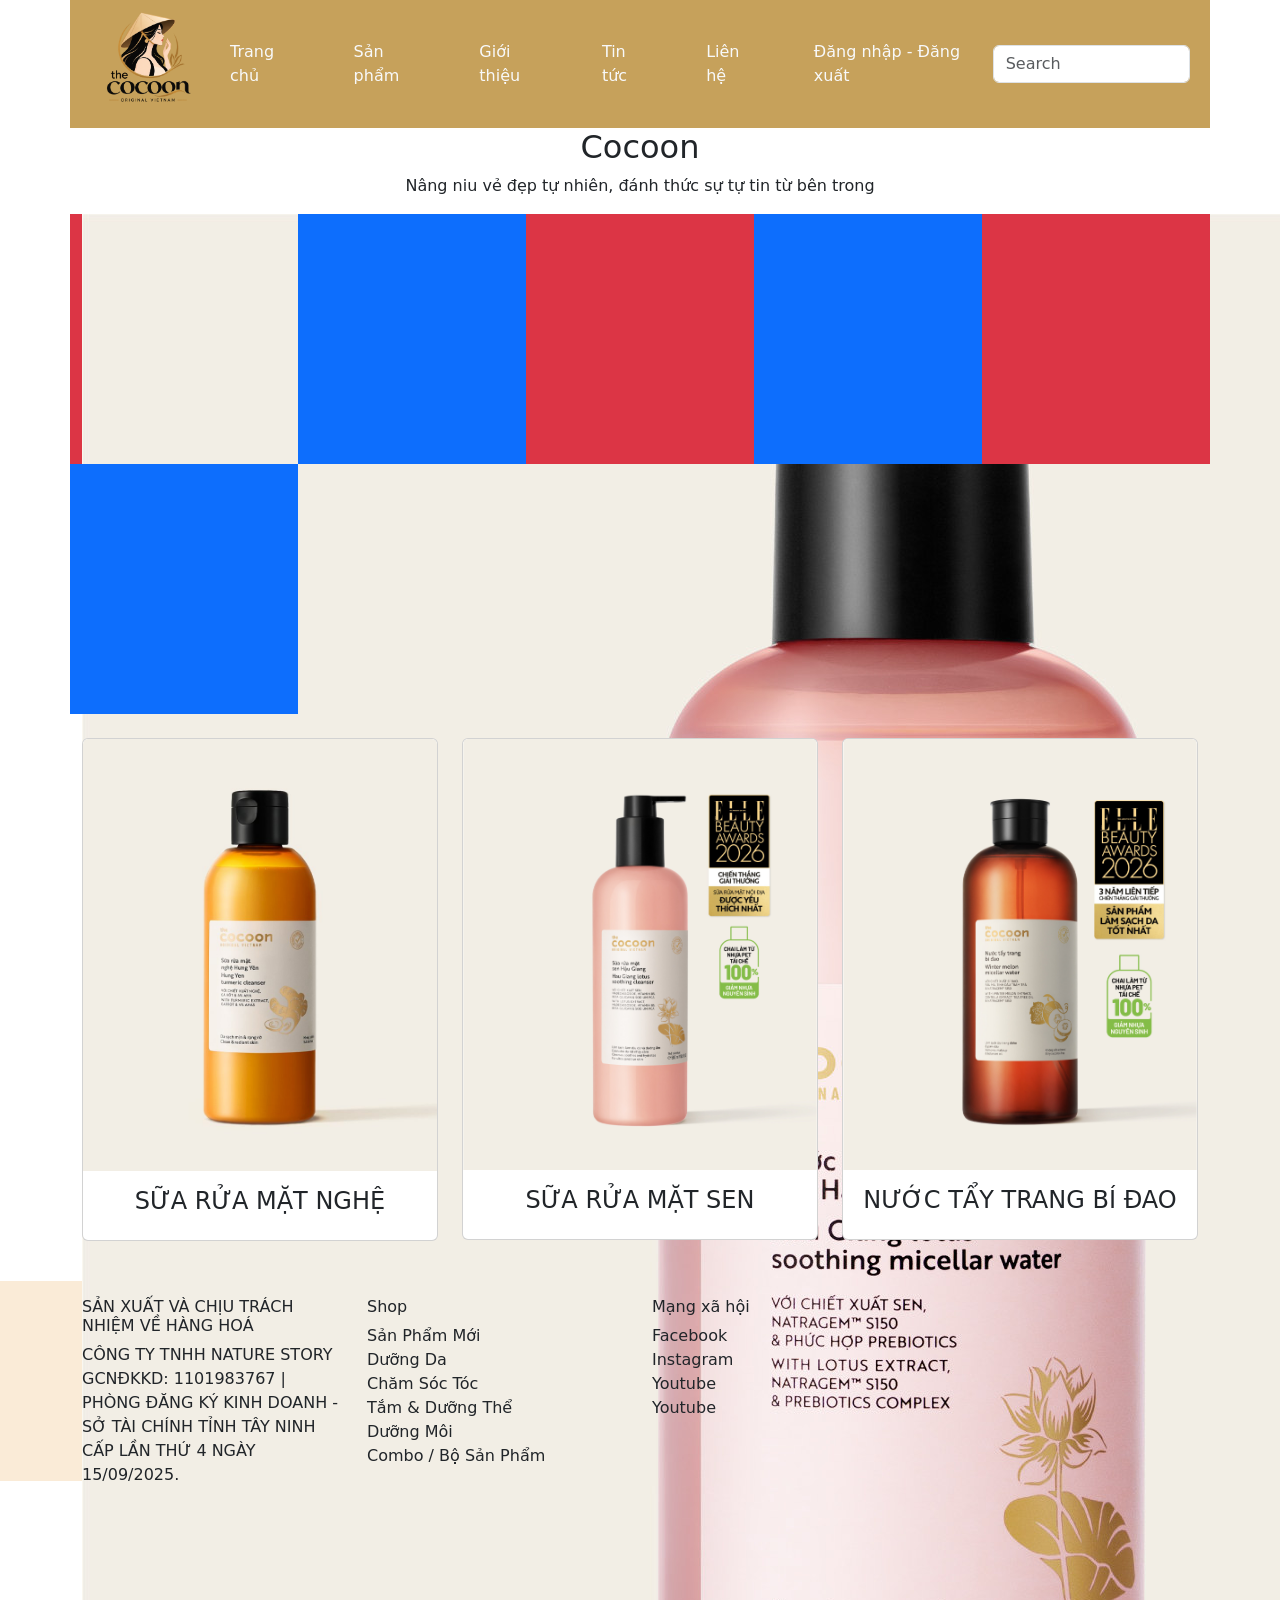
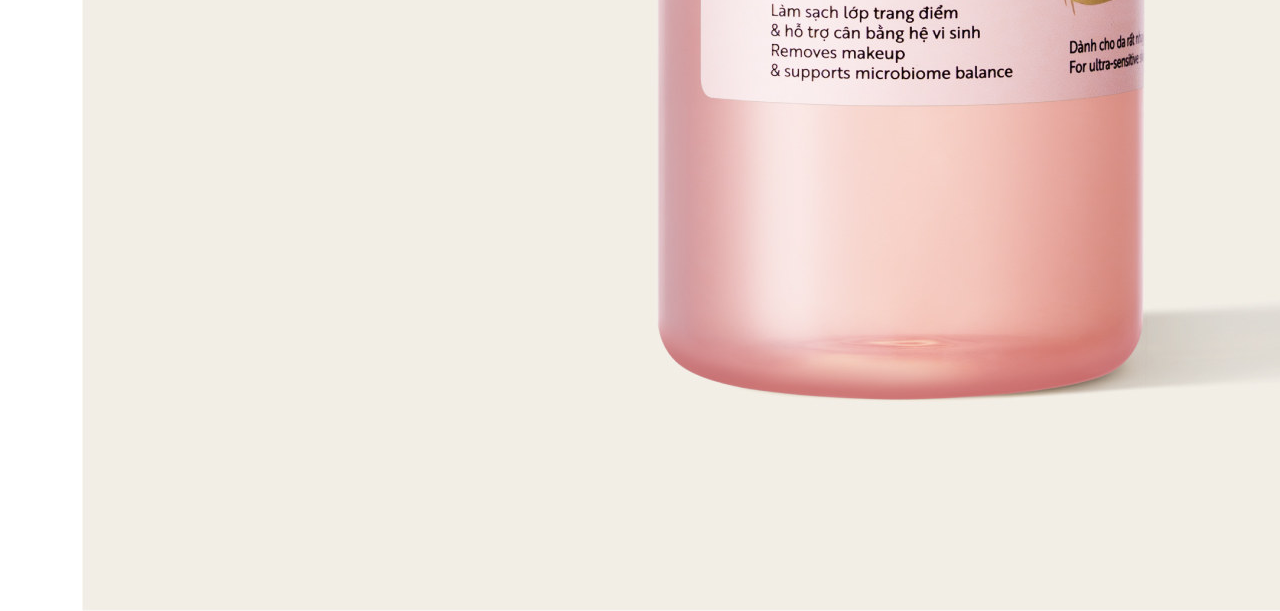
<file: danhmuc .html>
<!DOCTYPE html>
<html lang="en">

<head>
  <meta charset="UTF-8">
  <meta http-equiv="X-UA-Compatible" content="IE=edge">
  <meta name="viewport" content="width=device-width, initial-scale=1.0">
  <title>Sản phẩm</title>
  <link href="https://cdn.jsdelivr.net/npm/bootstrap@5.3.8/dist/css/bootstrap.min.css" rel="stylesheet">
  <script src="https://cdn.jsdelivr.net/npm/bootstrap@5.3.8/dist/js/bootstrap.bundle.min.js"></script>
  <link rel="stylesheet" href="css/style.css">


  <style>
    .banner img {
      width: 100%;
      height: 250px;
    }

    .m1 {
      background-color: #C6A15B;
    }

    .w1 {
    text-align: center;
    width: 100%;
    margin: 0 auto;
}
  </style>
</head>

<body>

  <div class="container p-0">
    <nav class="navbar navbar-expand-sm navbar-dark m1 w-100">
      <div class="container-fluid">
        <a class="navbar-brand" href="javascript:void(0)"></a>
        <button class="navbar-toggler" type="button" data-bs-toggle="collapse" data-bs-target="#mynavbar">
          <span class="navbar-toggler-icon"></span>
        </button>
        <div class="collapse navbar-collapse" id="mynavbar">
          <ul class="navbar-nav me-auto">
            <header style="height: 100px;" class="  d-flex align-items-center cha ">
              <img src="image/logo.png" alt="" style="height: 100%;">
            </header>


            <li class="nav-item p-4">
              <a class="nav-link text-light" href="index .html">Trang chủ</a>
            </li>
            <li class="nav-item p-4">
              <a class="nav-link text-light" href="javascript:void(0)">Sản phẩm</a>
            </li>
            <li class="nav-item p-4">
              <a class="nav-link text-light" href="javascript:void(0)">Giới thiệu</a>
            </li>
            <li class="nav-item p-4">
              <a class="nav-link text-light" href="tintuc.html">Tin tức</a>
            </li>
            <li class="nav-item p-4">
              <a class="nav-link text-light href=" javascript:void(0)>Liên hệ</a>
            </li>
            <li class="nav-item p-4">
              <a class="nav-link text-light href=" javascript:void(0)>Đăng nhập - Đăng xuất</a>
            </li>
          </ul>
          <form class="d-flex">
            <input class="form-control me-2" type="text" placeholder="Search">

          </form>
        </div>
      </div>
    </nav>
  </div>

  <div class="container w1">
    <div class="row">
      <h2>Cocoon </h2>
      <p>Nâng niu vẻ đẹp tự nhiên, đánh thức sự tự tin từ bên trong</p>
    </div>
  </div>

  <section class="container">
    <div class="row row-cols-5">
      <div class="col bg-danger" style="height: 250px;">
      <img src="image/ctiet4.jpg" alt="">
      </div>
      <div class="col bg-primary" style="height: 250px;"></div>
      <div class="col bg-danger" style="height: 250px;"></div>
      <div class="col bg-primary" style="height: 250px;"></div>
      <div class="col bg-danger" style="height: 250px;"></div>
      <div class="col bg-primary" style="height: 250px;"></div>
    </div>
  </section>

  <div class=" container m4 py-4">
    <div class="row">
      <div class=" col-md-4 ">
        <div class="card text-center">
          <img class="card-img-top" src="image/srmnghe.jpg" alt="Card image">
          <div class="card-body">
            <h4 class="card-title">SỮA RỬA MẶT NGHỆ </h4>
          </div>
        </div>
      </div>
      <div class=" col-md-4 ">
        <div class="card text-center">
          <img class="card-img-top" src="image/srmsen.jpg" alt="Card image">
          <div class="card-body">
            <h4 class="card-title">SỮA RỬA MẶT SEN</h4>
          </div>
        </div>
      </div>
      <div class=" col-md-4 ">
        <div class="card text-center">
          <img class="card-img-top" src="image/ttbidao.jpg" alt="Card image">
          <div class="card-body">
            <h4 class="card-title">NƯỚC TẨY TRANG BÍ ĐAO</h4>
          </div>
        </div>
      </div>
    </div>
  </div>
  
  </div>
  <div class="container-fluid my-3" style="background-color:antiquewhite ">
    <div class="container">
      <footer>
        <div class="row">
          <div class="col-md-3" style="height: 200px">
            <p>
            <h6>SẢN XUẤT VÀ CHỊU TRÁCH NHIỆM VỀ HÀNG HOÁ </h6>
            CÔNG TY TNHH NATURE STORY <br>

            GCNĐKKD: 1101983767 | PHÒNG ĐĂNG KÝ KINH DOANH - SỞ TÀI CHÍNH TỈNH TÂY NINH CẤP LẦN THỨ 4 NGÀY
            15/09/2025.<br>
            LÔ LF24A-LF25 ĐƯỜNG SỐ 2 <br>
            </p>
          </div>
          <div class="col-md-3" style="height: 200px">
            <p>
            <h6>Shop </h6>
            Sản Phẩm Mới <br>
            Dưỡng Da <br>
            Chăm Sóc Tóc <br>
            Tắm & Dưỡng Thể <br>
            Dưỡng Môi <br>
            Combo / Bộ Sản Phẩm <br>
            </p>
          </div>

          <div class="col-md-3" style="height: 200px">
            <p>
            <h6>Mạng xã hội </h6>
            Facebook <br>
            Instagram <br>
            Youtube <br>
            Youtube <br>

            </p>
          </div>
          <div class="col-md-3" style="height: 200px">
            <iframe
              src="https://www.google.com/maps/embed?pb=!1m18!1m12!1m3!1d7839.7555572625315!2d106.63146967575206!3d10.743901989402852!2m3!1f0!2f0!3f0!3m2!1i1024!2i768!4f13.1!3m3!1m2!1s0x31752e794ceeb2e7%3A0x60feca181d4f1dd3!2zVHLGsOG7nW5nIENhbyDEkeG6s25nIEtpbmggdOG6vyBL4bu5IHRodeG6rXQgVHAuSENN!5e0!3m2!1svi!2s!4v1789953434607!5m2!1svi!2s"
              width="250" height="200" style="border:0;" allowfullscreen="" loading="lazy"
              referrerpolicy="strict-origin-when-cross-origin"></iframe>
          </div>
        </div>
      </footer>
    </div>
  </div>


</body>

</html>
</file>
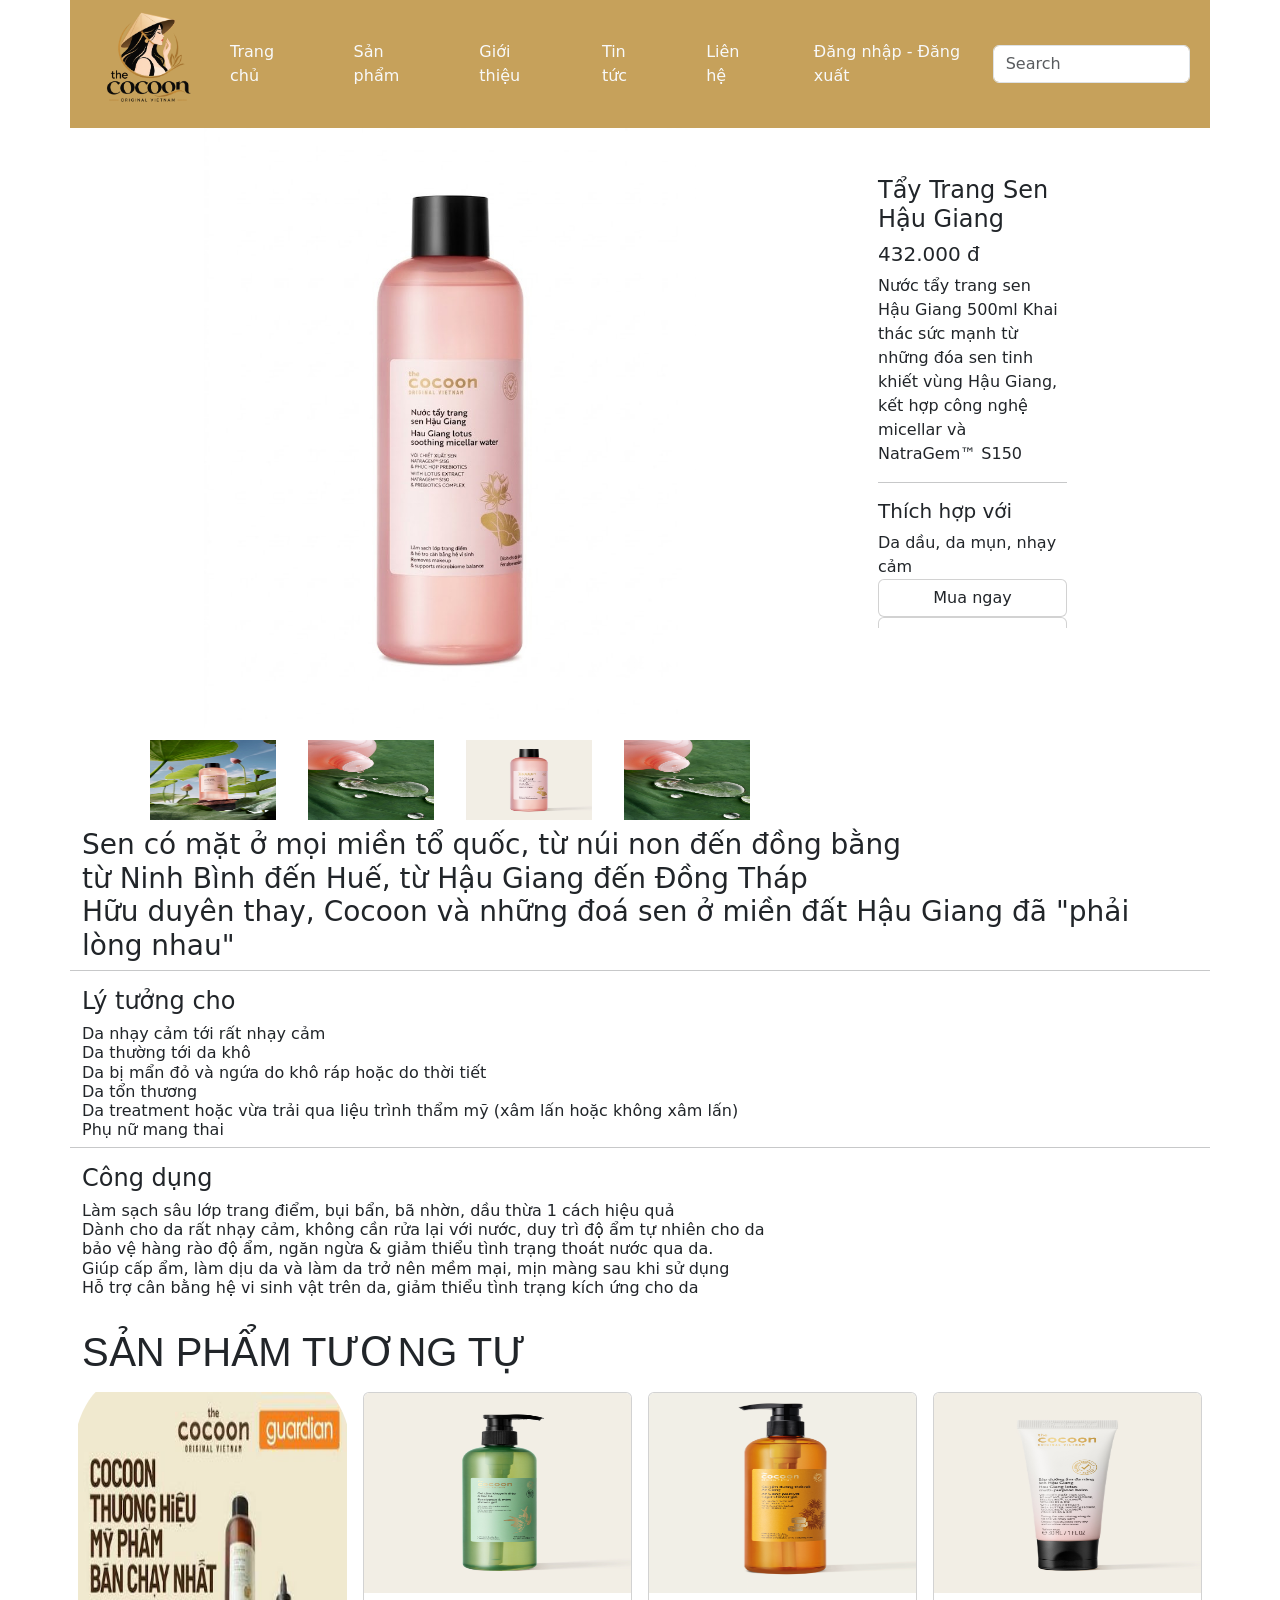
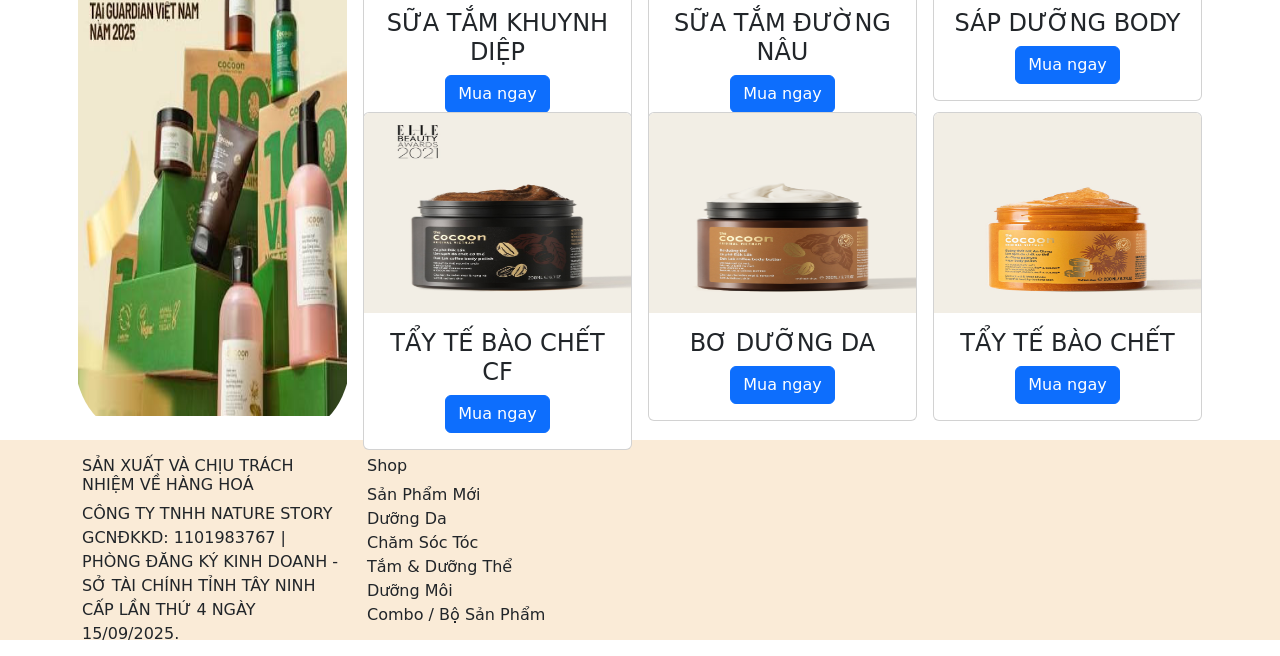
<file: detail.html>
<!DOCTYPE html>
<html lang="en">

<head>
  <meta charset="UTF-8">
  <meta http-equiv="X-UA-Compatible" content="IE=edge">
  <meta name="viewport" content="width=device-width, initial-scale=1.0">
  <title>Chi Tiết</title>
  <link href="https://cdn.jsdelivr.net/npm/bootstrap@5.3.8/dist/css/bootstrap.min.css" rel="stylesheet">
  <script src="https://cdn.jsdelivr.net/npm/bootstrap@5.3.8/dist/js/bootstrap.bundle.min.js"></script>
  <link rel="stylesheet" href="css/style.css">
  <style>
    .cha {
      position: relative;
    }

    .con {
      position: absolute;
      top: 30%;
      left: 40%;
      color: black;
    }

    .m1 {
      background-color: #C6A15B;

    }

    .m3 {
      background-color: #e0ceac;
      padding: 15px;
    }

    .m2 {
      background-color: #e0ceac;
      padding: 15px;
    }

    .m4 {
      background-color: #e0ceac;
      padding: 15px;
    }

    .container h1 {
      font-family: Arial, Helvetica, sans-serif;
    }

    .fbn img {
      width: 100%;
      height: 100%;
    }

    .fram img{
      width: 100%;
      height: 100%;
    }

    .sptt img{
      width: 100%;
      height: 100%;
    }

    .fram:hover{
      box-shadow: 0 0 10px gray;
      border-radius:10% ;
    }

    .card{
    overflow: hidden;
}
  </style>
  </style>
</head>

<body>

  <div class="container p-0">
    <nav class="navbar navbar-expand-sm navbar-dark m1 w-100">
      <div class="container-fluid">
        <a class="navbar-brand" href="javascript:void(0)"></a>
        <button class="navbar-toggler" type="button" data-bs-toggle="collapse" data-bs-target="#mynavbar">
          <span class="navbar-toggler-icon"></span>
        </button>
        <div class="collapse navbar-collapse" id="mynavbar">
          <ul class="navbar-nav me-auto">
            <header style="height: 100px;" class="  d-flex align-items-center cha ">
              <img src="image/logo.png" alt="" style="height: 100%;">
            </header>


            <li class="nav-item p-4">
              <a class="nav-link text-light" href="javascript:void(0)">Trang chủ</a>
            </li>
            <li class="nav-item p-4">
              <a class="nav-link text-light" href="chitietdanhmuc.html">Sản phẩm</a>
            </li>
            <li class="nav-item p-4">
              <a class="nav-link text-light" href="javascript:void(0)">Giới thiệu</a>
            </li>
            <li class="nav-item p-4">
              <a class="nav-link text-light" href="tintuc.html">Tin tức</a>
            </li>
            <li class="nav-item p-4">
              <a class="nav-link text-light href=" javascript:void(0)>Liên hệ</a>
            </li>
            <li class="nav-item p-4">
              <a class="nav-link text-light href=" javascript:void(0)>Đăng nhập - Đăng xuất</a>
            </li>
          </ul>
          <form class="d-flex">
            <input class="form-control me-2" type="text" placeholder="Search">

          </form>
        </div>
      </div>
    </nav>
  </div>

  <div class="container">
    <div class="row">
      <div class="col-md-8 p-0" style="height: 700px"> 
        <div class="col-md-12 text-center">
          <img src="image/bnrm.jpg" alt="" style="height: 600px;">
        </div>
        <div class="row d-flex justify-content-center p-2">
          <div class="fram m-1" style="height:80px ; width:150px ; border:1px ;">
            <img src="image/ciet4.1.jpg" alt="">
          </div>

          <div class="fram m-1" style="height:80px ; width:150px ; border:1px ;">
            <img src="image/ctiet4.2.jpg" alt="">
          </div>

          <div class="fram m-1" style="height:80px ; width:150px ; border:1px ;">
            <img src="image/ctiet4.jpg" alt="">
          </div>

          <div class="fram m-1" style="height:80px ; width:150px ; border:1px ;">
            <img src="image/ctiet4.2.jpg" alt="">
          </div>
        </div>
        </div>
      <div class="col-md-3 p-5" style="height: 500px;"> 
        <h4> Tẩy Trang Sen Hậu Giang <br></h4>
        <h5>432.000 đ <br> </h5>
        Nước tẩy trang sen Hậu Giang 500ml
        Khai thác sức mạnh từ những đóa sen tinh khiết vùng Hậu Giang, kết hợp công nghệ micellar và NatraGem™ S150
        <hr>
       <h5> Thích hợp với</h5>
        Da dầu, da mụn, nhạy cảm <br>
        <a href="#" class="btn btn-primary card">Mua ngay</a>
        <a href="#" class="btn btn-danger card">Thêm vào giỏ hàng</a>
      </div>
    </div>
  </div>
  

  <div class="container " style="height:500px ;">
    <div class="row"> <h3> Sen có mặt ở mọi miền tổ quốc, từ núi non đến đồng bằng <br>
       từ Ninh Bình đến Huế, từ Hậu Giang đến Đồng Tháp <br>
        Hữu duyên thay, Cocoon và những đoá sen ở miền đất Hậu Giang đã "phải lòng nhau"</h3>
    <hr>
    <h4>Lý tưởng cho</h4>
    <h6>Da nhạy cảm tới rất nhạy cảm <br>
      Da thường tới da khô <br>
      Da bị mẩn đỏ và ngứa do khô ráp hoặc do thời tiết <br>
      Da tổn thương <br>
      Da treatment hoặc vừa trải qua liệu trình thẩm mỹ (xâm lấn hoặc không xâm lấn) <br>
      Phụ nữ mang thai</h6>

      <hr>
      <h4>Công dụng</h4> <br>
        <h6>Làm sạch sâu lớp trang điểm, bụi bẩn, bã nhờn, dầu thừa 1 cách hiệu quả <br>
        Dành cho da rất nhạy cảm, không cần rửa lại với nước, duy trì độ ẩm tự nhiên cho da <br>
        bảo vệ hàng rào độ ẩm, ngăn ngừa & giảm thiểu tình trạng thoát nước qua da. <br>
        Giúp cấp ẩm, làm dịu da và làm da trở nên mềm mại, mịn màng sau khi sử dụng <br>
        Hỗ trợ cân bằng hệ vi sinh vật trên da, giảm thiểu tình trạng kích ứng cho da <br></h6>
    </div>
  </div>

  <div class="container">
    <div class="row"> <h1>SẢN PHẨM TƯƠNG TỰ</h1></div>
    <div class="row">
      <div class="col-md-3 sptt p-2 " style="height: 640px; border-radius:15%;" >
        <img src="image/bnd3.jpg" alt="">
      </div>
      <div class="col-md-9">
        <div class="row">
          <div class="col-md-4 p-2 " style="height:320px ;">
            <div class="card - text-center">
              <img class="card-img-top" src="image/stam.jpg" alt="Card image" style="height:200px ;">
              <div class="card-body">
                <h4 class="card-title">SỮA TẮM KHUYNH DIỆP</h4>
                <a href="#" class="btn btn-primary">Mua ngay</a>

              </div>
            </div>
          </div>
          <div class="col-md-4 p-2 " style="height:320px ;">
            <div class="card - text-center">
              <img class="card-img-top" src="image/stam1.png" alt="Card image" style="height:200px ;">
              <div class="card-body">
                <h4 class="card-title"> SỮA TẮM ĐƯỜNG NÂU</h4>
                <a href="#" class="btn btn-primary">Mua ngay</a>

              </div>
            </div>
          </div>
          <div class="col-md-4 p-2 " style="height:320px ;">
            <div class="card - text-center">
              <img class="card-img-top" src="image/sapduong.jpg" alt="Card image" style="height:200px ;">
              <div class="card-body">
                <h4 class="card-title">SÁP DƯỠNG BODY</h4>
                <a href="#" class="btn btn-primary">Mua ngay</a>

              </div>
            </div>
          </div>
          <div class="col-md-4 p-2 " style="height:320px ;">
            <div class="card - text-center">
              <img class="card-img-top" src="image/ttbc1.jpg" alt="Card image" style="height:200px ;">
              <div class="card-body">
                <h4 class="card-title">TẨY TẾ BÀO CHẾT CF</h4>
                <a href="#" class="btn btn-primary">Mua ngay</a>

              </div>
            </div>
          </div>
          <div class="col-md-4 p-2 " style="height:320px ;">
            <div class="card - text-center">
              <img class="card-img-top" src="image/boduong.png" alt="Card image" style="height:200px ;">
              <div class="card-body">
                <h4 class="card-title">BƠ DƯỠNG DA</h4>
                <a href="#" class="btn btn-primary">Mua ngay</a>

              </div>
            </div>
          </div>
          <div class="col-md-4 p-2 " style="height:320px ;">
            <div class="card - text-center">
              <img class="card-img-top" src="image/ttbc.jpg" alt="Card image" style="height:200px ;">
              <div class="card-body">
                <h4 class="card-title">TẨY TẾ BÀO CHẾT</h4>
                <a href="#" class="btn btn-primary">Mua ngay</a>

              </div>
            </div>
          </div>

        </div>
      </div>
    </div>
  </div>
  
  <div class="container-fluid my-3" style="background-color:antiquewhite ">
    <div class="container">
      <footer>
        <div class="row">
          <div class="col-md-3" style="height: 200px">
            <p>             
              
              <h6>SẢN XUẤT VÀ CHỊU TRÁCH NHIỆM VỀ HÀNG HOÁ </h6>
              CÔNG TY TNHH NATURE STORY <br>
              
              GCNĐKKD: 1101983767 | PHÒNG ĐĂNG KÝ KINH DOANH - SỞ TÀI CHÍNH TỈNH TÂY NINH CẤP LẦN THỨ 4 NGÀY 15/09/2025.<br>
              LÔ LF24A-LF25 ĐƯỜNG SỐ 2, KHU CÔNG NGHIỆP XUYÊN Á, XÃ ĐỨC LẬP, TỈNH TÂY NINH, VIỆT <br>
              
              ĐIỆN THOẠI: 19009300 – EMAIL: WE@COCOONVIETNAM.COM<br>
              </p>
          </div>
          <div class="col-md-3" style="height: 200px">
            <p> 
              <h6>Shop </h6>
              Sản Phẩm Mới <br>
              Dưỡng Da <br>
              Chăm Sóc Tóc <br>
              Tắm & Dưỡng Thể <br>
              Dưỡng Môi <br>
              Combo / Bộ Sản Phẩm <br>
            </p>
          </div>
          <div class="col-md-3" style="height: 200px">
            <iframe
              src="https://www.google.com/maps/embed?pb=!1m18!1m12!1m3!1d7839.7555572625315!2d106.63146967575206!3d10.743901989402852!2m3!1f0!2f0!3f0!3m2!1i1024!2i768!4f13.1!3m3!1m2!1s0x31752e794ceeb2e7%3A0x60feca181d4f1dd3!2zVHLGsOG7nW5nIENhbyDEkeG6s25nIEtpbmggdOG6vyBL4bu5IHRodeG6rXQgVHAuSENN!5e0!3m2!1svi!2s!4v1789953434607!5m2!1svi!2s"
              width="250" height="200" style="border:0;" allowfullscreen="" loading="lazy"
              referrerpolicy="strict-origin-when-cross-origin"></iframe>
          </div>
        </div>
      </footer>
    </div>
  </div>


</body>

</html>
</file>
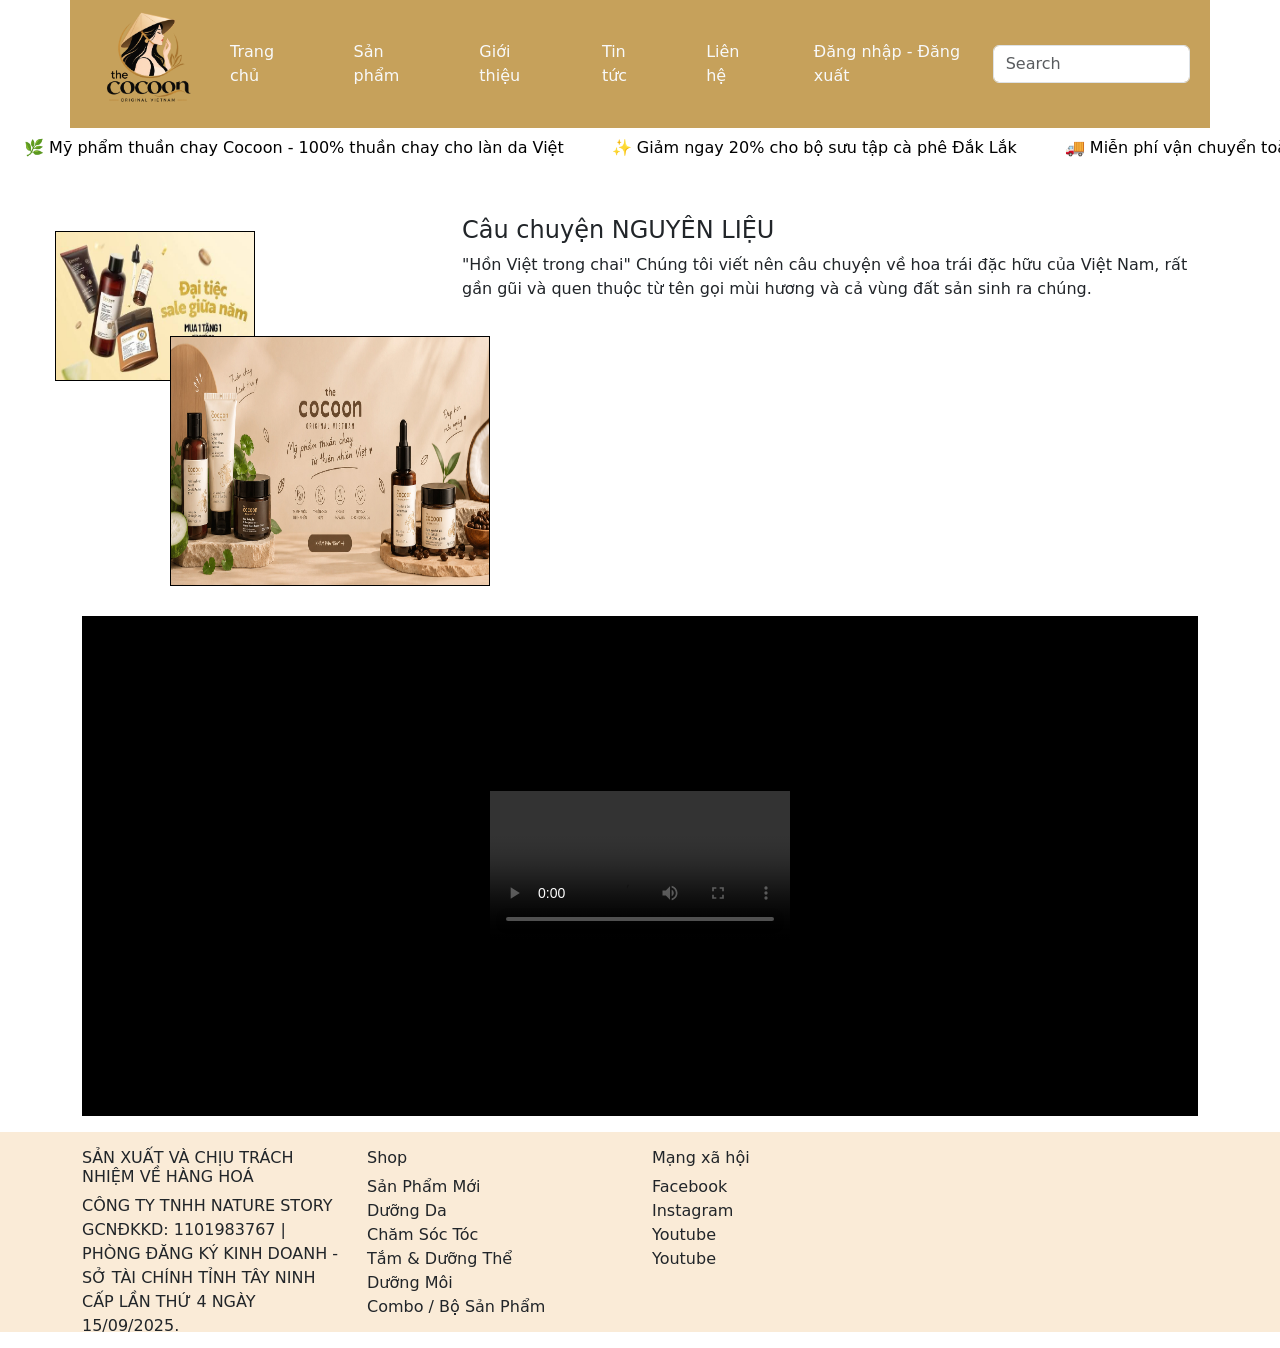
<file: info.html>
<!DOCTYPE html>
<html lang="en">

<head>
  <meta charset="UTF-8">
  <meta http-equiv="X-UA-Compatible" content="IE=edge">
  <meta name="viewport" content="width=device-width, initial-scale=1.0">
  <title>Gioithieu</title>
  <link href="https://cdn.jsdelivr.net/npm/bootstrap@5.3.8/dist/css/bootstrap.min.css" rel="stylesheet">
  <script src="https://cdn.jsdelivr.net/npm/bootstrap@5.3.8/dist/js/bootstrap.bundle.min.js"></script>
  <link rel="stylesheet" href="css/style.css">


  <style>
    .banner img {
      width: 100%;
      height: 250px;
    }

    .m1 {
      background-color: #C6A15B;
    }

    .fr-0 {
      position: relative;
    }

    .fr-1 {
      position: absolute;
      top: 15px;
      left: -15px;
      height: 150px;
      width: 200px;
      border: 1px solid black;
    }


    .fr-2 {
      position: absolute;
      top: 120px;
      left: 100px;

      height: 250px;
      width: 320px;
      border: 1px solid black;
    }

    .marquee-container {
      position: relative;
      width: 100%;
      white-space: nowrap;
    }

    .marquee-track {
      display: flex;
      width: max-content;
      /* Chỉnh số giây (ví dụ: 20s) để thay đổi tốc độ chạy nhanh hay chậm */
      animation: scrollMarquee 20s linear infinite;
    }

    .marquee-group {
      display: flex;
      align-items: center;
      /* Đảm bảo nhóm không bị co lại */
      flex-shrink: 0;
    }

    /* Hiệu ứng chạy từ phải qua trái */
    @keyframes scrollMarquee {
      0% {
        transform: translateX(0);
      }

      100% {
        transform: translateX(-50%);
      }
    }

    /* (Tùy chọn) Dừng chạy khi người dùng rê chuột vào */
    .marquee-container:hover .marquee-track {
      animation-play-state: paused;
    }
  </style>
</head>

<body>

  <div class="container p-0">
    <nav class="navbar navbar-expand-sm navbar-dark m1 w-100">
      <div class="container-fluid">
        <a class="navbar-brand" href="javascript:void(0)"></a>
        <button class="navbar-toggler" type="button" data-bs-toggle="collapse" data-bs-target="#mynavbar">
          <span class="navbar-toggler-icon"></span>
        </button>
        <div class="collapse navbar-collapse" id="mynavbar">
          <ul class="navbar-nav me-auto">
            <header style="height: 100px;" class="  d-flex align-items-center cha ">
              <img src="image/logo.png" alt="" style="height: 100%;">
            </header>


            <li class="nav-item p-4">
              <a class="nav-link text-light" href="index .html">Trang chủ</a>
            </li>
            <li class="nav-item p-4">
              <a class="nav-link text-light" href="javascript:void(0)">Sản phẩm</a>
            </li>
            <li class="nav-item p-4">
              <a class="nav-link text-light" href="javascript:void(0)">Giới thiệu</a>
            </li>
            <li class="nav-item p-4">
              <a class="nav-link text-light" href="tintuc.html">Tin tức</a>
            </li>
            <li class="nav-item p-4">
              <a class="nav-link text-light href=" javascript:void(0)>Liên hệ</a>
            </li>
            <li class="nav-item p-4">
              <a class="nav-link text-light href=" javascript:void(0)>Đăng nhập - Đăng xuất</a>
            </li>
          </ul>
          <form class="d-flex">
            <input class="form-control me-2" type="text" placeholder="Search">

          </form>
        </div>
      </div>
    </nav>
  </div>

  <div class="marquee-container  text-black py-2 overflow-hidden">
    <div class="marquee-track">
      <!-- Khối nội dung 1 -->
      <div class="marquee-group">
        <span class="mx-4">🌿 Mỹ phẩm thuần chay Cocoon - 100% thuần chay cho làn da Việt</span>
        <span class="mx-4">✨ Giảm ngay 20% cho bộ sưu tập cà phê Đắk Lắk</span>
        <span class="mx-4">🚚 Miễn phí vận chuyển toàn quốc đơn từ 500k</span>
      </div>
      <!-- Khối nội dung 2 (bản sao y hệt để chạy nối tiếp không ngắt quãng) -->
      <div class="marquee-group" aria-hidden="true">
        <span class="mx-4">🌿 Mỹ phẩm thuần chay Cocoon - 100% thuần chay cho làn da Việt</span>
        <span class="mx-4">✨ Giảm ngay 20% cho bộ sưu tập cà phê Đắk Lắk</span>
        <span class="mx-4">🚚 Miễn phí vận chuyển toàn quốc đơn từ 500k</span>
      </div>
    </div>
  </div>

  <div class="container mt-5">
    <div class="row">
      <div class="col-md-4  fr-0" style="height: 400px;">
        <div class="fr-1">
          <img src="image/bn2.jpg" style="height:100% ; width: 100%;">
        </div>
        <div class="fr-2">
          <img src="image/bn3.jpg" style="height:100% ; width: 100%;">
        </div>
      </div>
      <div class="col-md-8" style="height: 400px;">
        <h4>Câu chuyện
          NGUYÊN LIỆU</h4>
          "Hồn Việt trong chai"
          Chúng tôi viết nên câu chuyện về hoa trái đặc hữu của Việt Nam, rất gần gũi và quen thuộc từ tên gọi
          mùi hương và cả vùng đất sản sinh ra chúng.</h4>
      </div>
    </div>
  </div>

  <div class="container">
    <div class="row">
  <iframe src="video.mp4" style="height: 500px; width:100%;"></iframe>
</div>
</div>


  <div class="container-fluid my-3" style="background-color:antiquewhite ">
    <div class="container">
      <footer>
        <div class="row">
          <div class="col-md-3" style="height: 200px">
            <p>
            <h6>SẢN XUẤT VÀ CHỊU TRÁCH NHIỆM VỀ HÀNG HOÁ </h6>
            CÔNG TY TNHH NATURE STORY <br>

            GCNĐKKD: 1101983767 | PHÒNG ĐĂNG KÝ KINH DOANH - SỞ TÀI CHÍNH TỈNH TÂY NINH CẤP LẦN THỨ 4 NGÀY
            15/09/2025.<br>
            LÔ LF24A-LF25 ĐƯỜNG SỐ 2 <br>
            </p>
          </div>
          <div class="col-md-3" style="height: 200px">
            <p>
            <h6>Shop </h6>
            Sản Phẩm Mới <br>
            Dưỡng Da <br>
            Chăm Sóc Tóc <br>
            Tắm & Dưỡng Thể <br>
            Dưỡng Môi <br>
            Combo / Bộ Sản Phẩm <br>
            </p>
          </div>

          <div class="col-md-3" style="height: 200px">
            <p>
            <h6>Mạng xã hội </h6>
            Facebook <br>
            Instagram <br>
            Youtube <br>
            Youtube <br>

            </p>
          </div>
          <div class="col-md-3" style="height: 200px">
            <iframe
              src="https://www.google.com/maps/embed?pb=!1m18!1m12!1m3!1d7839.7555572625315!2d106.63146967575206!3d10.743901989402852!2m3!1f0!2f0!3f0!3m2!1i1024!2i768!4f13.1!3m3!1m2!1s0x31752e794ceeb2e7%3A0x60feca181d4f1dd3!2zVHLGsOG7nW5nIENhbyDEkeG6s25nIEtpbmggdOG6vyBL4bu5IHRodeG6rXQgVHAuSENN!5e0!3m2!1svi!2s!4v1789953434607!5m2!1svi!2s"
              width="250" height="200" style="border:0;" allowfullscreen="" loading="lazy"
              referrerpolicy="strict-origin-when-cross-origin"></iframe>
          </div>
        </div>
      </footer>
    </div>
  </div>


</body>

</html>
</file>
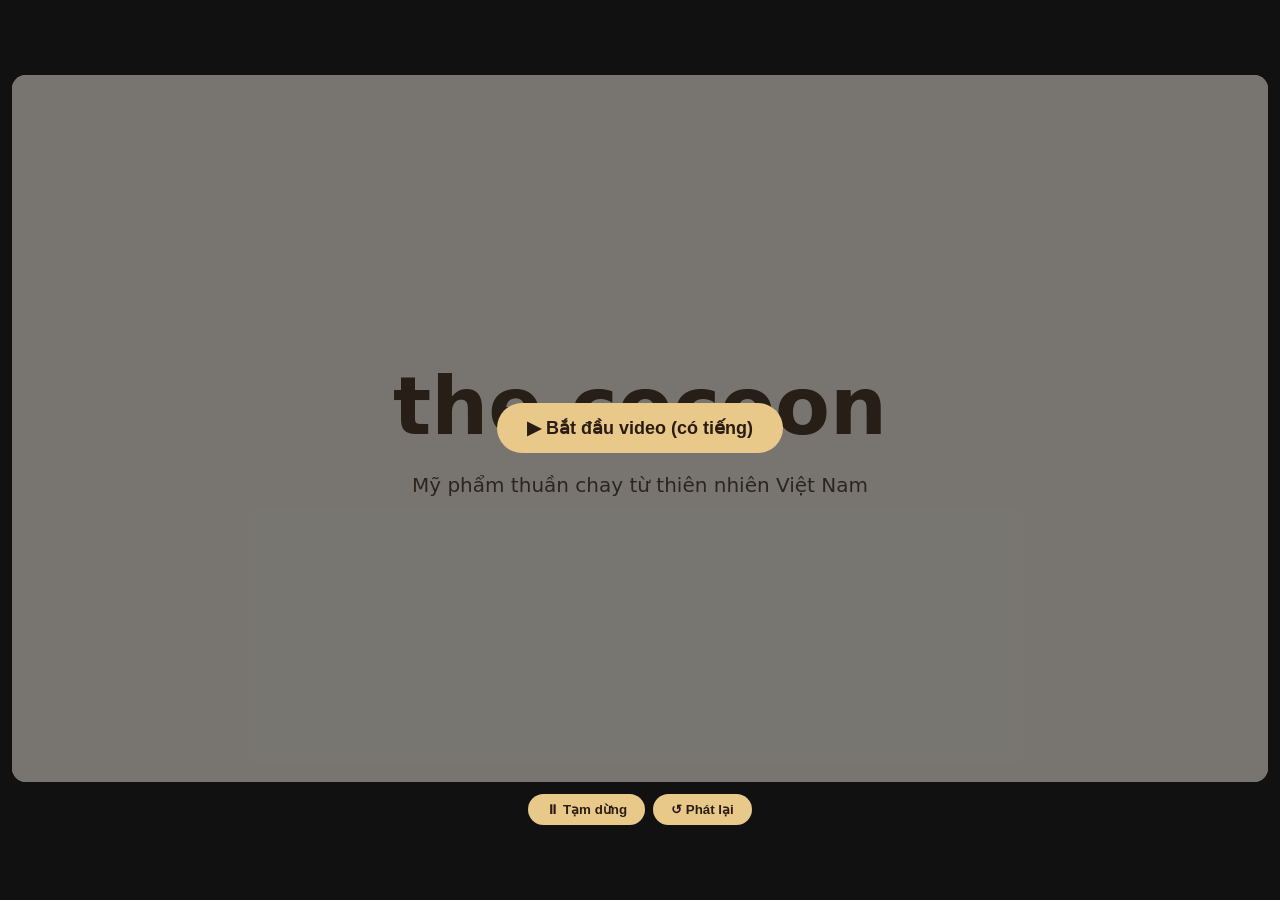
<file: image/cocoon-video.html>
<!DOCTYPE html><html lang="vi"><head><meta charset="utf-8"><meta name="viewport" content="width=device-width, initial-scale=1, viewport-fit=cover"><title>Cocoon – Video 15s</title>
<style>
*{box-sizing:border-box;margin:0}html,body{height:100%;background:#111;font-family:system-ui,"Segoe UI",sans-serif}
body{display:flex;align-items:center;justify-content:center;flex-direction:column;gap:12px;padding:12px}
#v{position:relative;width:min(100%,calc(86vh*16/9));aspect-ratio:16/9;overflow:hidden;border-radius:14px;transition:background .5s,color .5s;background:#f2ede3;color:#3b2a1a}
.s{position:absolute;inset:0;display:flex;align-items:center;justify-content:center;gap:5%;padding:4% 7%;opacity:0;transition:opacity .4s}
.s.on{opacity:1}
.s img{height:90%;border-radius:10px;transform:translateX(-40px) scale(.94);transition:transform 2.6s ease-out;filter:drop-shadow(0 10px 14px rgba(0,0,0,.25))}
.s.on img{transform:none}
.tx{max-width:48%}.s.c{flex-direction:column;text-align:center}.s.c .tx{max-width:90%}
h1{font-size:clamp(16px,4.4cqw,38px);line-height:1.2}
#v{container-type:inline-size}
p{font-size:clamp(11px,2.2cqw,20px);margin-top:1.6cqw;opacity:.92}
.tag{display:inline-block;margin-top:2cqw;padding:.6cqw 2cqw;border:1px solid currentColor;border-radius:99px;font-size:clamp(10px,1.9cqw,17px)}
.big{font-size:clamp(28px,8cqw,80px);font-weight:800}
#bar{position:absolute;left:0;top:0;height:4px;background:currentColor;width:0}
#c{display:flex;gap:8px}button{padding:8px 18px;border:0;border-radius:99px;background:#e9c98a;color:#2a1c14;font-weight:600;cursor:pointer}
#st{position:absolute;inset:0;z-index:5;display:flex;align-items:center;justify-content:center;background:rgba(20,20,20,.55)}
#st button{font-size:18px;padding:14px 30px}
</style></head><body><div id="v"><div id="bar"></div><div id="st"><button id="go">▶ Bắt đầu video (có tiếng)</button></div></div><div id="c"><button id="pp">⏸ Tạm dừng</button><button id="rp">↺ Phát lại</button></div>
<script>
const I=["[data-uri]", "[data-uri]", "[data-uri]", "[data-uri]"],D=[["Gel rửa mặt cà phê Đắk Lắk", "Dầu cà phê, caffeine & axit amin", "Da mềm mại & rạng rỡ", "#2a1c14", "#e9c98a"], ["Sữa rửa mặt nghệ Hưng Yên", "Chiết xuất nghệ, cà rốt & 4% AHA", "Da sạch mịn & rạng rỡ", "#f1b24a", "#3b2400"], ["Sữa rửa mặt sen Hậu Giang", "Sen, Madecassoside, B5, Beta-glucan", "Làm dịu & dưỡng ẩm cho da rất nhạy cảm", "#f3b9ab", "#4a2219"], ["Gel tắm khuynh diệp & bạc hà", "Tinh dầu thiên nhiên & Vitamin B5", "Làm sạch & cấp ẩm", "#a9d4b3", "#16402a"]],v=document.getElementById('v'),bar=document.getElementById('bar'),ss=window.speechSynthesis;
const V=['Gel rửa mặt cà phê Đắk Lắk, cho da mềm mại.','Sữa rửa mặt nghệ Hưng Yên, da sạch mịn rạng rỡ.','Sữa rửa mặt sen Hậu Giang, dịu nhẹ cho da nhạy cảm.','Gel tắm khuynh diệp bạc hà, sạch và cấp ẩm.'];
const S=[{h:'<div class="big">the cocoon</div>',t:'Mỹ phẩm thuần chay từ thiên nhiên Việt Nam',bg:'#f2ede3',fg:'#3b2a1a',d:2800,say:'Cocoon, mỹ phẩm thuần chay từ thiên nhiên Việt Nam.',c:1}];
D.forEach((x,i)=>S.push({img:I[i],h:'<h1>'+x[0]+'</h1>',t:x[1],tag:x[2],bg:x[3],fg:x[4],d:2600,say:V[i]}));
S.push({h:'<div class="big">the cocoon</div>',t:'Đẹp từ thiên nhiên Việt Nam',bg:'#2f4a36',fg:'#f2ede3',d:1800,say:'Đẹp từ thiên nhiên Việt Nam.',c:1});
S.forEach(s=>{const e=document.createElement('div');e.className='s'+(s.c?' c':'');e.innerHTML=(s.img?'<img src="'+s.img+'">':'')+'<div class="tx">'+s.h+'<p>'+s.t+'</p>'+(s.tag?'<div class="tag">'+s.tag+'</div>':'')+'</div>';s.e=e;v.appendChild(e)});
const T=S.reduce((a,s)=>a+s.d,0);let i=0,el=0,acc=0,paused=true,last=performance.now();
function speak(t){try{ss.cancel();const u=new SpeechSynthesisUtterance(t);u.lang='vi-VN';u.rate=1.2;const vv=ss.getVoices().find(x=>x.lang&&x.lang.toLowerCase().startsWith('vi'));if(vv)u.voice=vv;ss.speak(u)}catch(e){}}
function go(n){i=n;acc=S.slice(0,n).reduce((a,s)=>a+s.d,0);el=0;S.forEach((s,k)=>s.e.classList.toggle('on',k==n));v.style.background=S[n].bg;v.style.color=S[n].fg;speak(S[n].say)}
function tick(now){const dt=now-last;last=now;if(!paused){el+=dt;if(el>=S[i].d){if(i<S.length-1)go(i+1);else{paused=true;el=S[i].d;pp.textContent='▶ Phát'}}}
bar.style.width=Math.min(100,(acc+el)/T*100)+'%';requestAnimationFrame(tick)}
const pp=document.getElementById('pp');
document.getElementById('go').onclick=()=>{document.getElementById('st').style.display='none';paused=false;go(0)};
pp.onclick=()=>{paused=!paused;pp.textContent=paused?'▶ Phát':'⏸ Tạm dừng';try{paused?ss.pause():ss.resume()}catch(e){}};
document.getElementById('rp').onclick=()=>{document.getElementById('st').style.display='none';paused=false;pp.textContent='⏸ Tạm dừng';go(0)};
S[0].e.classList.add('on');requestAnimationFrame(tick);
</script></body></html>
</file>
<file: css/style.css>
@media screen and (max-width: 1200px) {
    h1 {
        font-size: 28px;
    }
    p{
        font-size: 22px;
    }
}

@media screen and (max-width: 992px) {
    h1 {
        font-size: 25px;
    }
    p{
        font-size: 20px;
    }
}

@media screen and (max-width: 768px) {
    h1 {
        font-size: 22px;
    }
    p{
        font-size: 18px;
    }
}

@media screen and (max-width: 576px) {
    h1 {
        font-size: 18px;
    }
    p{
        font-size: 16px;
    }
}

.col-md-4 img:hover{
    transform: scale(1.2);
    transition: 3s;
}



.col-md-3 img:hover{
    transform: scale(1.2);
    transition: 3s;
}

.card{
    overflow: hidden;
}

.col-md-3{
    overflow: hidden;
}

.col-md-4-hu img:hover{
    transform: scale(1.2);
    transition: 3s;
}

.fr-0{
    position: relative;
}
.fr-1{
    position: absolute;
    top: 15px;
    left: -15px;
    height: 150px;
    width: 200px;
    border: 1px solid black;
}
.fr-2{
    position: absolute;
    top: 120px;
    left: 100px;

    height: 250px;
    width: 320px;
    border: 1px solid black;
}

li{
    list-style: none;
}
a{
    text-decoration: none;
}
</file>
